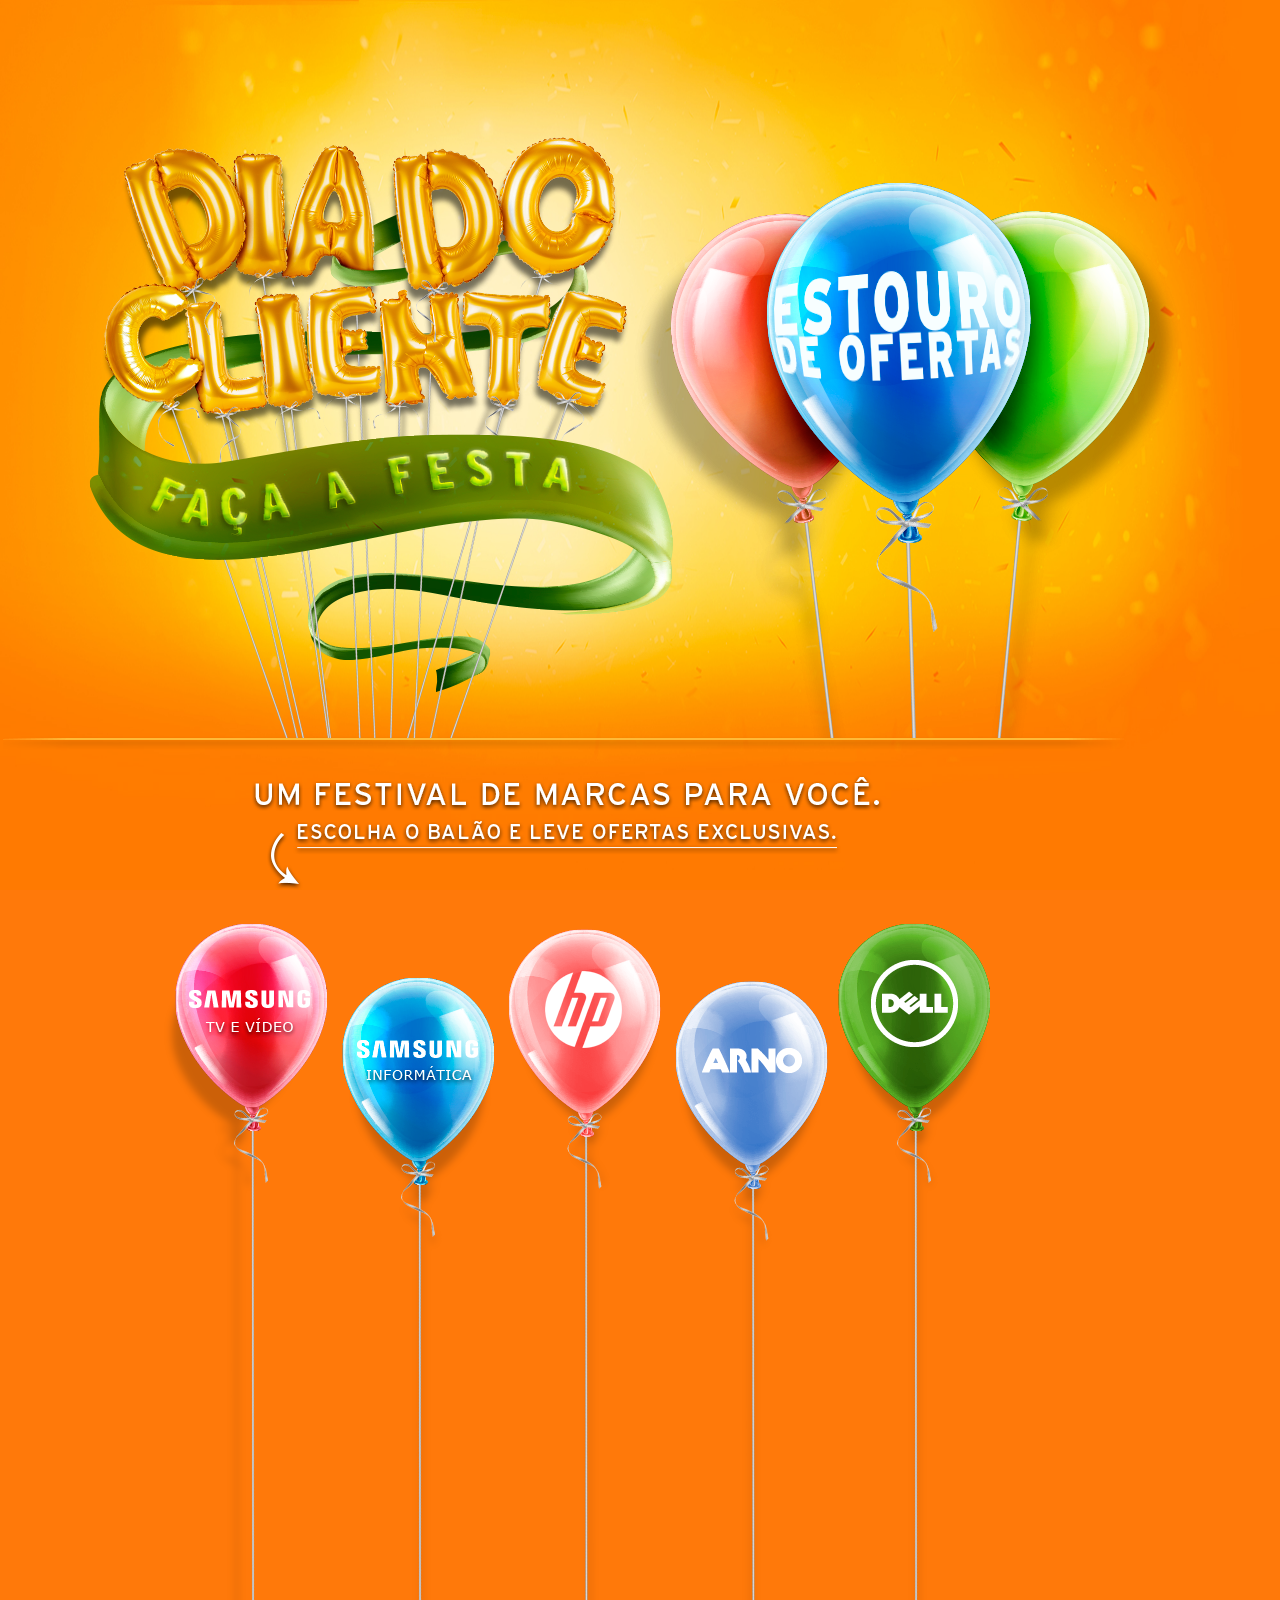
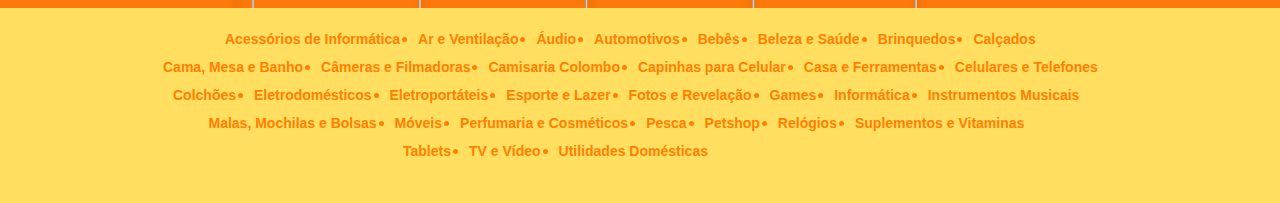
<file: diadocliente/index.html>
<!DOCTYPE html>
<html>
<head>
	<meta charset="UTF-8">
	<title>Insinuante</title>
	<link rel="stylesheet" type="text/css" href="css/style.css">
    <!-- HTML5 shim and Respond.js for IE8 support of HTML5 elements and media
        queries -->
        <!-- WARNING: Respond.js doesn't work if you view the page via file://
        -->
        <!--[if lt IE 9]>
            <script src="https://oss.maxcdn.com/html5shiv/3.7.2/html5shiv.min.js">
            </script>
            <script src="https://oss.maxcdn.com/respond/1.4.2/respond.min.js">
            </script>
        <![endif]-->
</head>
<body>
<article>
 <header id="header" class="bgHeader">
  <div class="containerlogo">
   
   <a href="index.html"> 
   <img src="img/logo2.png" width="1194" height="900">
   </a>
    </div>
  </header>
</article>
<div class="bgprodutos">
    <section class="produtos">
    <!-- Coluna com 6 box  - box-6-linha1.psd-->
        <ul class="colunaProd">
            <li><a href="internaSamsungTv.html" title="Samsung Tv Video"><img src="img/prod01.png"></a></li>
            <li><a href="internaSamsungInformatica.html" title="Samsung Informatica"><img src="img/prod02.png"></a></li>
            <li><a href="internaHP.html" title="HP"><img src="img/prod03.png"></a></li>
            <li><a href="internaArno.html" title="Arno"><img src="img/prod04.png" ></a></li>
            <li><a href="internaDell.html" title="Dell"><img src="img/prod05.png"></a></li>
        </ul>
    </section> 
    <!-- Coluna com 6 box -->   


<footer>
    <div class="bgfooter">
        <ul class="menufooter">
        <li><a href="" title="Acessórios de Informática">Acessórios de Informática</a></li>
        <li><a href="" title="Ar e Ventilação">Ar e Ventilação</a></li>
        <li><a href="" title="Áudio">Áudio</a></li>
        <li><a href="" title="Automotivos">Automotivos</a></li>
        <li><a href="" title="Bebês">Bebês</a></li>
        <li><a href="" title="Beleza e Saúde">Beleza e Saúde</a></li>
        <li><a href="" title="Brinquedos">Brinquedos</a></li>
        <li><a href="" title="Calçados">Calçados</a></li>
       
    </ul>   
    <ul class="menufooter segunda">
      
          <li><a href="" title="Cama, Mesa e Banho">Cama, Mesa e Banho</a></li>
          <li><a href="" title="Câmeras e Filmadoras">Câmeras e Filmadoras</a></li>
          <li><a href="" title="Camisaria Colombo">Camisaria Colombo</a></li>
          <li><a href="" title="Capinhas para Celular">Capinhas para Celular</a></li>
          <li><a href="" title="Casa e Ferramentas">Casa e Ferramentas</a></li>
          <li><a href="" title="Celulares e Telefones">Celulares e Telefones</a></li>
            
        </ul>  
        <ul class="menufooter terca">
            
             <li><a href="" title="Colchões">Colchões</a></li>
             <li><a href="" title="Eletrodomésticos">Eletrodomésticos</a></li>
             <li><a href="" title="Eletroportáteis">Eletroportáteis</a></li>
             <li><a href="" title="Esporte e Lazer">Esporte e Lazer</a></li>
             <li><a href="" title="Fotos e Revelação">Fotos e Revelação</a></li>
             <li><a href="" title="Games">Games</a></li>
             <li><a href="" title="Informática">Informática</a></li>
             <li><a href="" title="Instrumentos Musicais">Instrumentos Musicais</a></li>
             
        </ul>     
        <ul class="menufooter querta">
            
             <li><a href="" title="Malas, Mochilas e Bolsas">Malas, Mochilas e Bolsas</a></li> 
             <li><a href="" title="Móveis">Móveis</a></li>
             <li><a href="" title="Perfumaria e Cosméticos">Perfumaria e Cosméticos</a></li>
             <li><a href="" title="Pesca">Pesca</a></li>
             <li><a href="" title="Petshop">Petshop</a></li>
             <li><a href="" title="Relógios">Relógios</a></li>
             <li><a href="" title="Suplementos e Vitaminas">Suplementos e Vitaminas</a></li>
            
        </ul> 
         <ul class="menufooter quinta">
             <li><a href="" title="Tablets">Tablets</a></li>
             <li><a href="" title="TV e Vídeo">TV e Vídeo</a></li>
             <li><a href="" title="Utilidades Domésticas">Utilidades Domésticas</a></li>
        </ul>
    </div>
</footer>

    
</body>
</html>
</file>
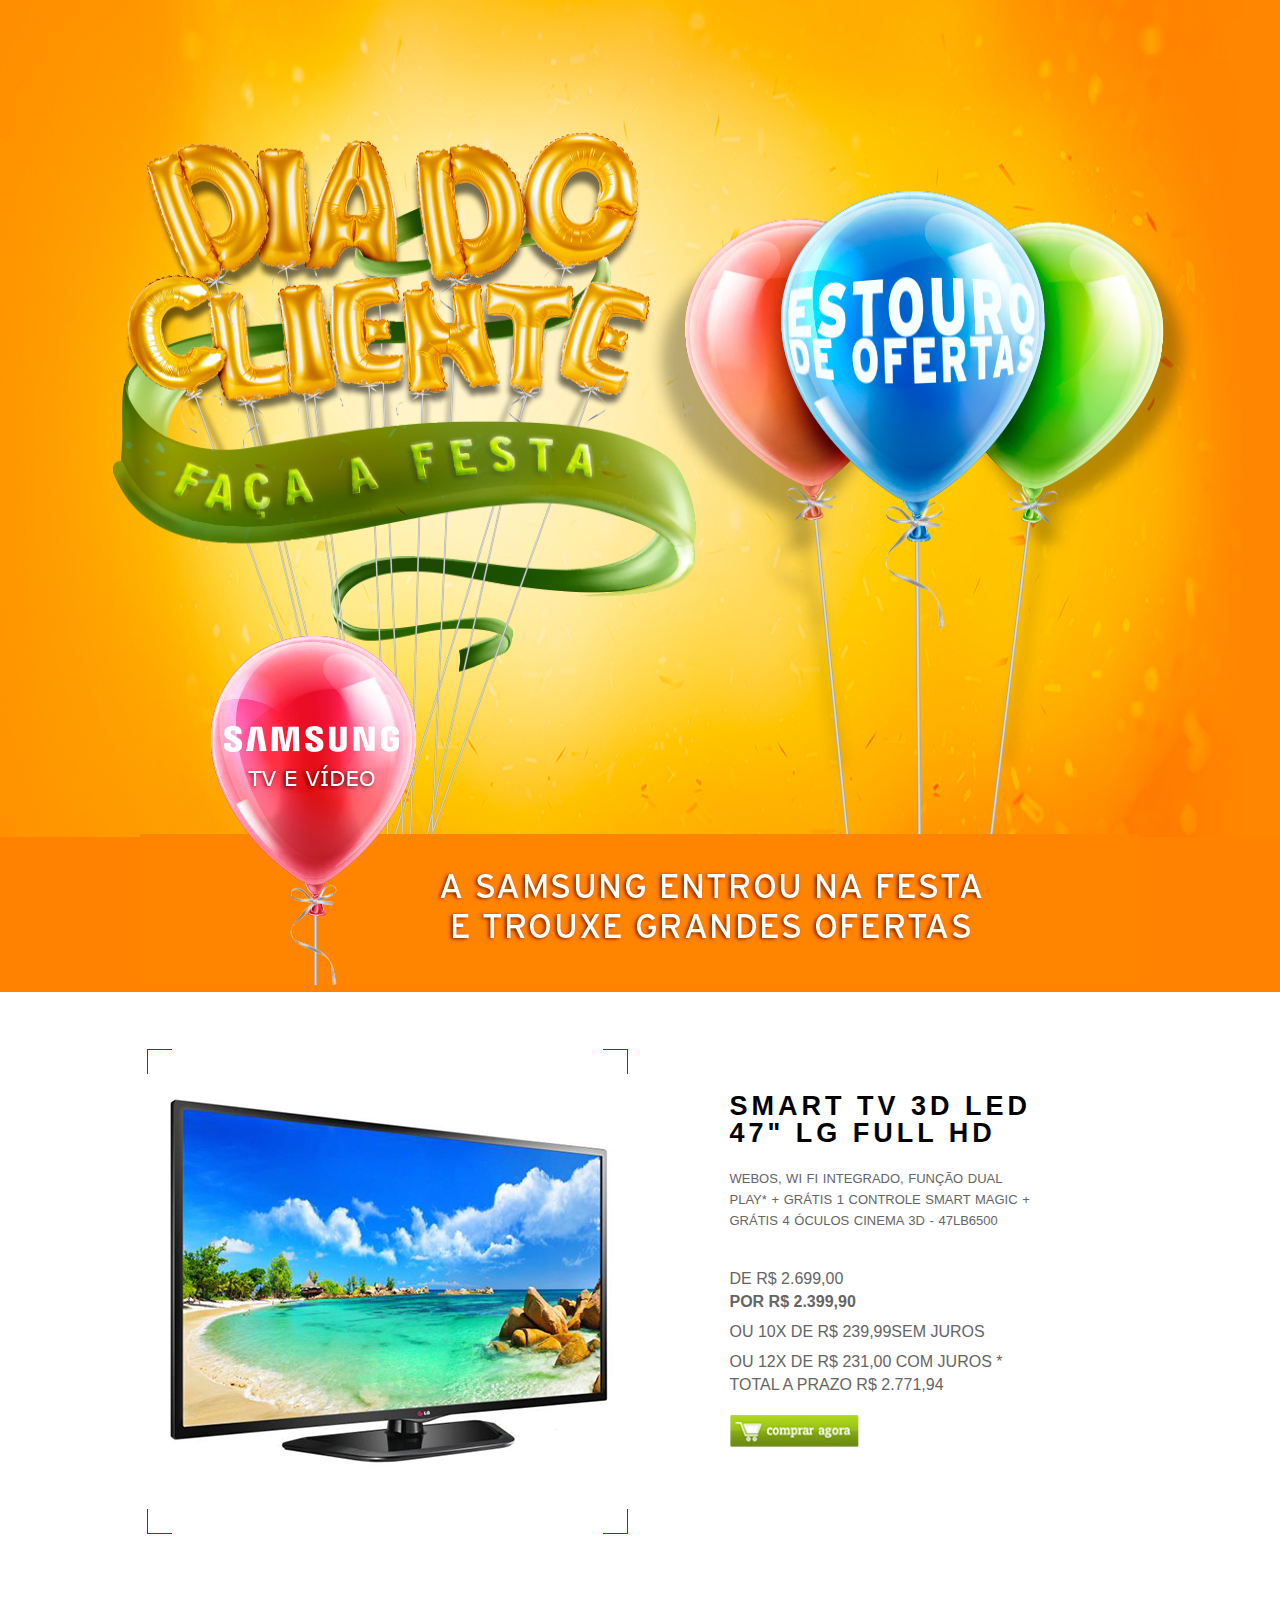
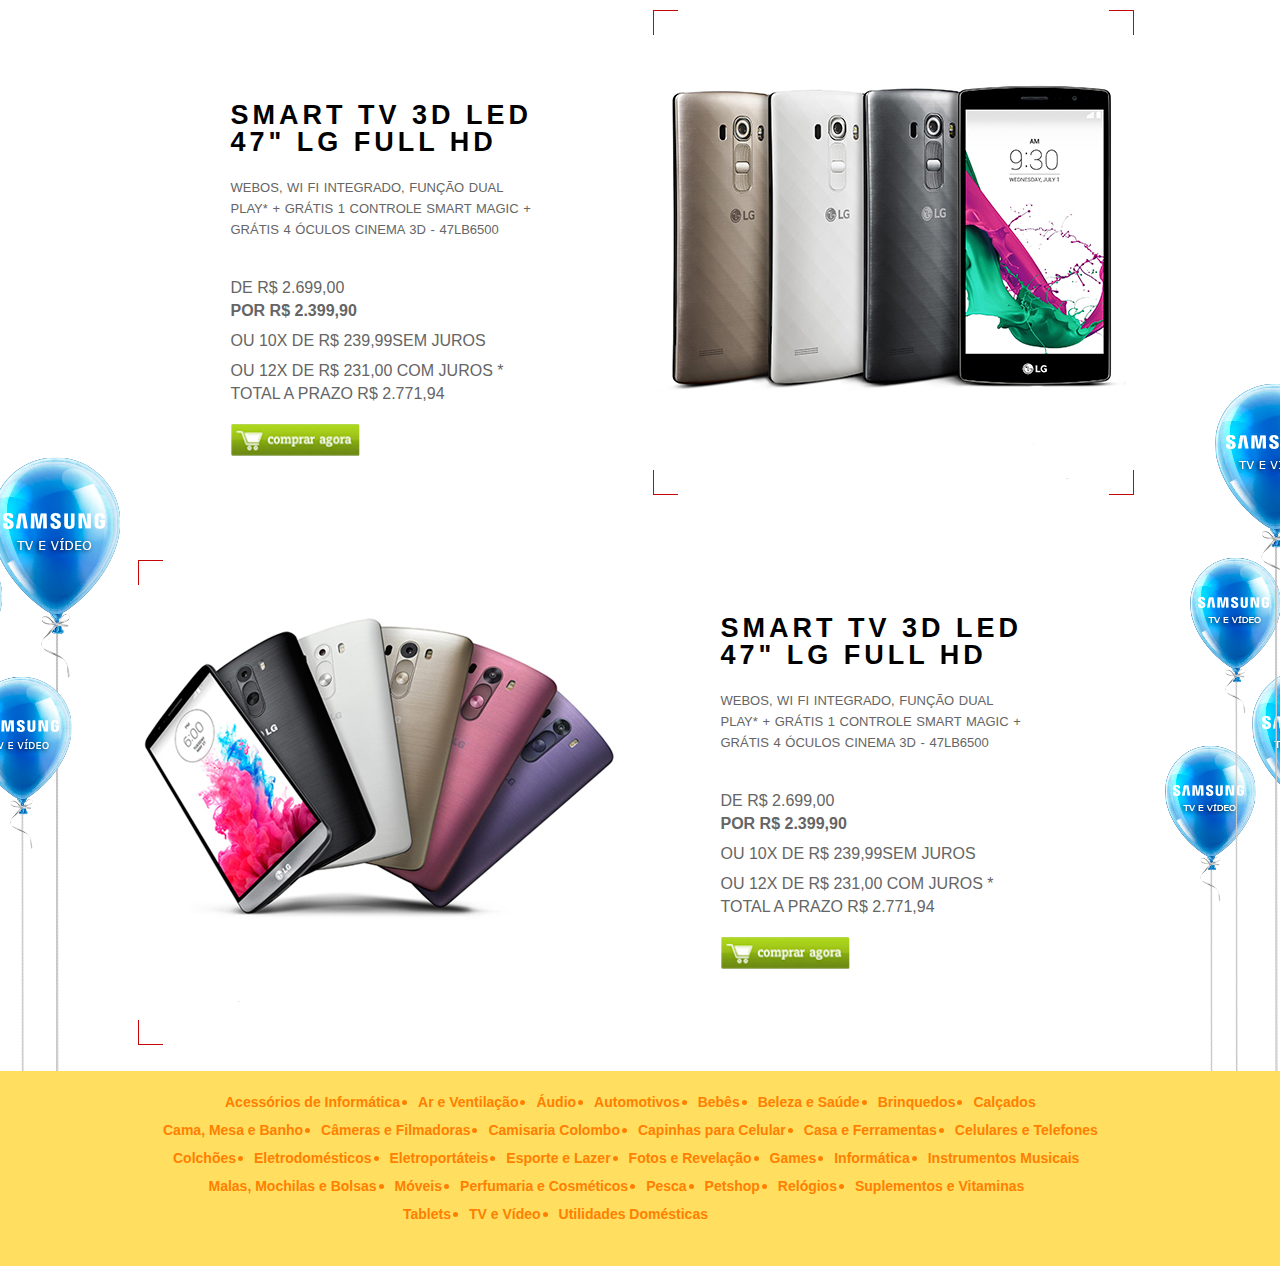
<file: diadocliente/interna.html>
<!DOCTYPE html>
<html>
<head>
	<meta charset="UTF-8">
	<title>Insinuante</title>
	<link rel="stylesheet" type="text/css" href="css/style.css">
    <!-- HTML5 shim and Respond.js for IE8 support of HTML5 elements and media
        queries -->
        <!-- WARNING: Respond.js doesn't work if you view the page via file://
        -->
        <!--[if lt IE 9]>
            <script src="https://oss.maxcdn.com/html5shiv/3.7.2/html5shiv.min.js">
            </script>
            <script src="https://oss.maxcdn.com/respond/1.4.2/respond.min.js">
            </script>
        <![endif]-->
</head>
<body>
<div class="bgheader">
<article>
  <header id="header" class="bgHeaderInterna">
  <div class="container">
    <img src="img/logoInterna.png" width="1131" height="834">
    </div>
    <div class="contLogomarca">
    <div class="container logomarca">
        <div class="logomarcaInterna">
            <img src="img/logo_samsung_tv.png" width="999" height="358"> <!--  Local da marca e texto -  logoMarcaInterna.psd  -->
        </div>   
    </div>
        
    </div>
  </header>
</article>
</div>
<!-- Produtos -->
 <section class="produto espaco">
 <div class="conProdLeft">
    <img src="img/imgPrd01.jpg">
 </div>
 <div class="conProdRight">
    <div class="tituloProd">Smart TV 3D LED  <span class="quebralonha"></span> 47" LG Full HD</div>
    <div class="descricaoPrd">WebOS, Wi Fi Integrado, Função Dual Play* + Grátis 1 Controle Smart Magic + Grátis 4 Óculos Cinema 3D - 47LB6500</div>
    <div class="valorDE">de R$ 2.699,00</div>
    <div class="valorPor">por R$ 2.399,90</div>
    <div class="parcelamentoProd">
        ou 10x de R$ 239,99sem juros<span class="quebralonha"></span>
        ou 12x de R$ 231,00 com juros *
    </div>
    <div class="totalProd">total a prazo R$ 2.771,94</div>
    <div class="btnComprar">
        <a href="#">
            <img src="img/btnComprar.jpg" width="129" height="32" title="Comprar Agora">
        </a>
    </div>
 </div> 
 </section> 
 <div class="bg_footer">  
 <section class="produto">
 <div class="noconProdLeft">
    <img src="img/imgPrd02.jpg">
 </div>
 <div class="NoconProdRight">
    <div class="tituloProd">Smart TV 3D LED  <span class="quebralonha"></span> 47" LG Full HD</div>
    <div class="descricaoPrd">WebOS, Wi Fi Integrado, Função Dual Play* + Grátis 1 Controle Smart Magic + Grátis 4 Óculos Cinema 3D - 47LB6500</div>
    <div class="valorDE">de R$ 2.699,00</div>
    <div class="valorPor">por R$ 2.399,90</div>
    <div class="parcelamentoProd">
        ou 10x de R$ 239,99sem juros<span class="quebralonha"></span>
        ou 12x de R$ 231,00 com juros *
    </div>
    <div class="totalProd">total a prazo R$ 2.771,94</div>
    <div class="btnComprar">
        <a href="#">
            <img src="img/btnComprar.jpg" width="129" height="32" title="Comprar Agora">
        </a>
    </div>
 </div> 
 </section> 
 
  <section class="produto">
 <div class="conProdLeft">
    <img src="img/imgPrd03.jpg">
 </div>
 <div class="conProdRight">
    <div class="tituloProd">Smart TV 3D LED  <span class="quebralonha"></span> 47" LG Full HD</div>
    <div class="descricaoPrd">WebOS, Wi Fi Integrado, Função Dual Play* + Grátis 1 Controle Smart Magic + Grátis 4 Óculos Cinema 3D - 47LB6500</div>
    <div class="valorDE">de R$ 2.699,00</div>
    <div class="valorPor">por R$ 2.399,90</div>
    <div class="parcelamentoProd">
        ou 10x de R$ 239,99sem juros<span class="quebralonha"></span>
        ou 12x de R$ 231,00 com juros *
    </div>
    <div class="totalProd">total a prazo R$ 2.771,94</div>
    <div class="btnComprar">
        <a href="#">
            <img src="img/btnComprar.jpg" width="129" height="32" title="Comprar Agora">
        </a>
    </div>
 </div> 
 </section>
</div>


<footer>
    <div class="bgfooter">
        <ul class="menufooter">
        <li><a href="" title="Acessórios de Informática">Acessórios de Informática</a></li>
        <li><a href="" title="Ar e Ventilação">Ar e Ventilação</a></li>
        <li><a href="" title="Áudio">Áudio</a></li>
        <li><a href="" title="Automotivos">Automotivos</a></li>
        <li><a href="" title="Bebês">Bebês</a></li>
        <li><a href="" title="Beleza e Saúde">Beleza e Saúde</a></li>
        <li><a href="" title="Brinquedos">Brinquedos</a></li>
        <li><a href="" title="Calçados">Calçados</a></li>
       
    </ul>   
    <ul class="menufooter segunda">
      
          <li><a href="" title="Cama, Mesa e Banho">Cama, Mesa e Banho</a></li>
          <li><a href="" title="Câmeras e Filmadoras">Câmeras e Filmadoras</a></li>
          <li><a href="" title="Camisaria Colombo">Camisaria Colombo</a></li>
          <li><a href="" title="Capinhas para Celular">Capinhas para Celular</a></li>
          <li><a href="" title="Casa e Ferramentas">Casa e Ferramentas</a></li>
          <li><a href="" title="Celulares e Telefones">Celulares e Telefones</a></li>
            
        </ul>  
        <ul class="menufooter terca">
            
             <li><a href="" title="Colchões">Colchões</a></li>
             <li><a href="" title="Eletrodomésticos">Eletrodomésticos</a></li>
             <li><a href="" title="Eletroportáteis">Eletroportáteis</a></li>
             <li><a href="" title="Esporte e Lazer">Esporte e Lazer</a></li>
             <li><a href="" title="Fotos e Revelação">Fotos e Revelação</a></li>
             <li><a href="" title="Games">Games</a></li>
             <li><a href="" title="Informática">Informática</a></li>
             <li><a href="" title="Instrumentos Musicais">Instrumentos Musicais</a></li>
             
        </ul>     
        <ul class="menufooter querta">
            
             <li><a href="" title="Malas, Mochilas e Bolsas">Malas, Mochilas e Bolsas</a></li> 
             <li><a href="" title="Móveis">Móveis</a></li>
             <li><a href="" title="Perfumaria e Cosméticos">Perfumaria e Cosméticos</a></li>
             <li><a href="" title="Pesca">Pesca</a></li>
             <li><a href="" title="Petshop">Petshop</a></li>
             <li><a href="" title="Relógios">Relógios</a></li>
             <li><a href="" title="Suplementos e Vitaminas">Suplementos e Vitaminas</a></li>
            
        </ul> 
         <ul class="menufooter quinta">
             <li><a href="" title="Tablets">Tablets</a></li>
             <li><a href="" title="TV e Vídeo">TV e Vídeo</a></li>
             <li><a href="" title="Utilidades Domésticas">Utilidades Domésticas</a></li>
        </ul>
    </div>
</footer>


</body>
</html>
</file>
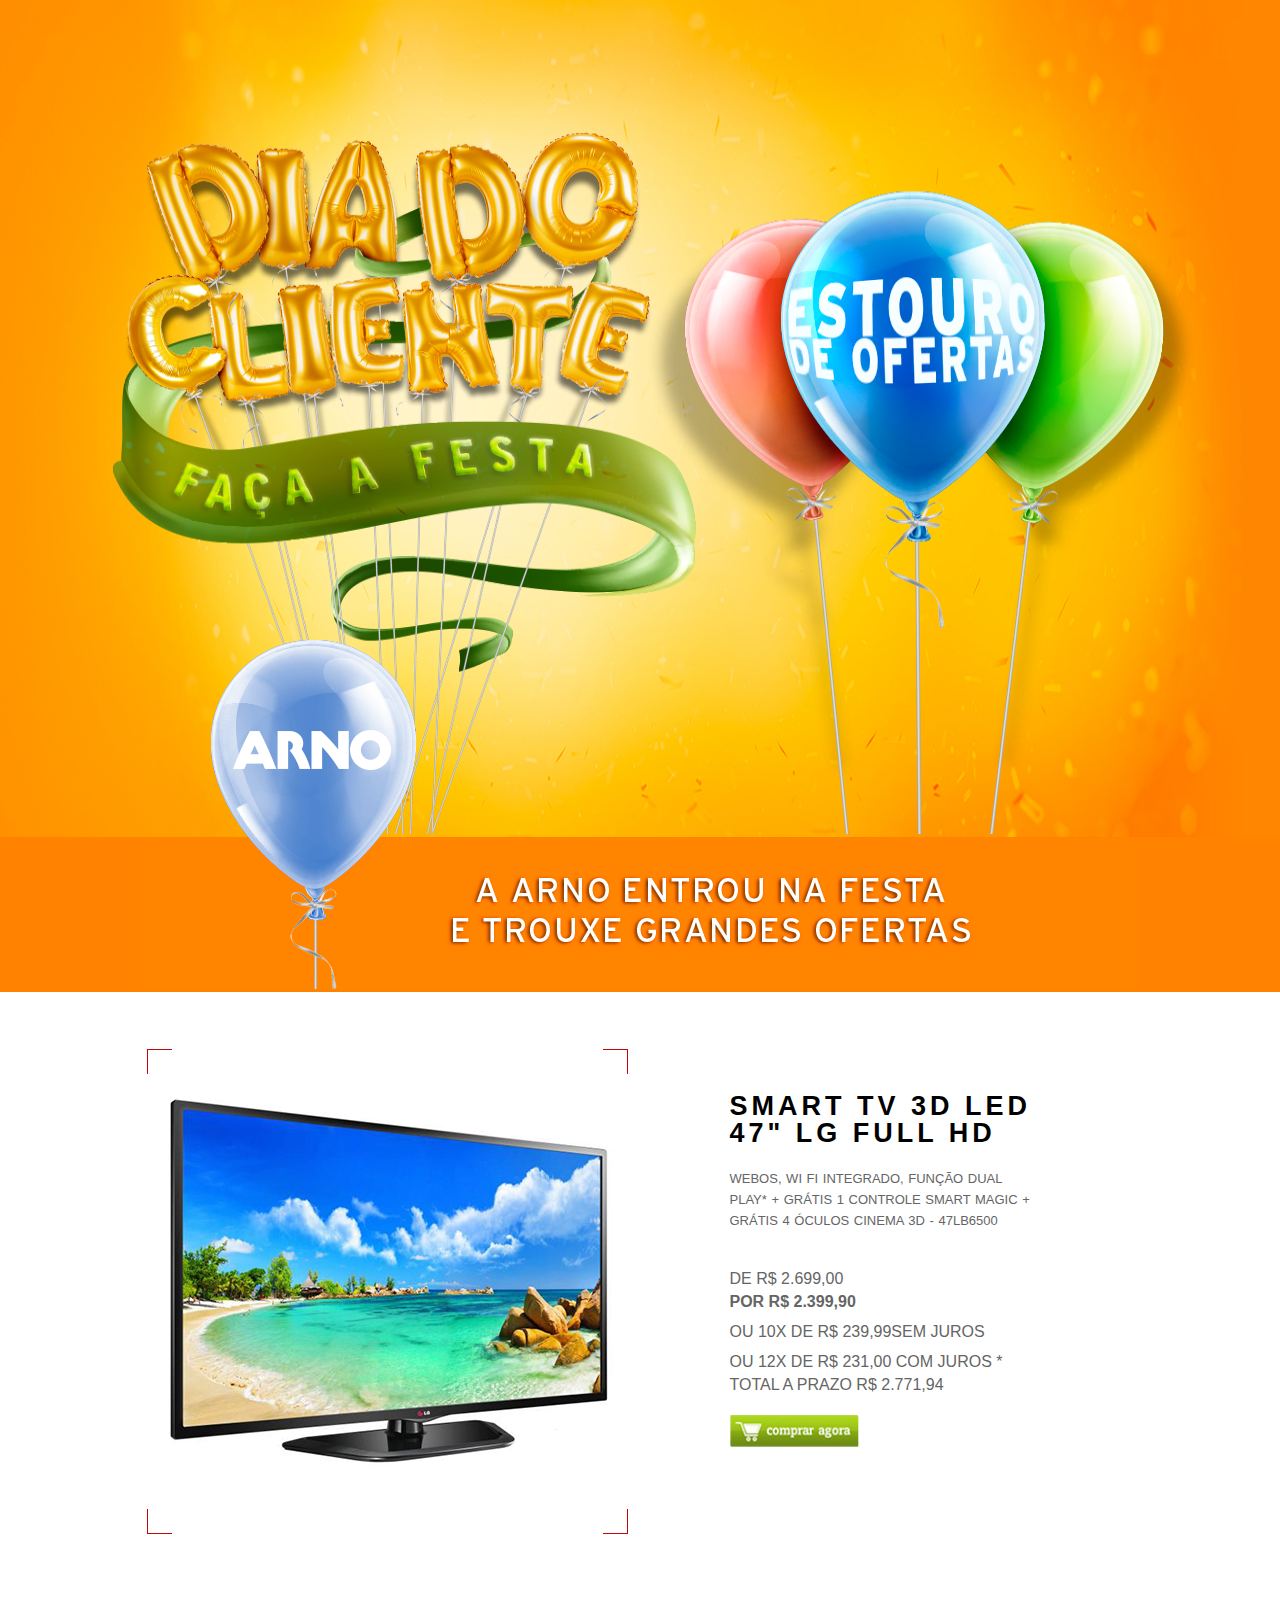
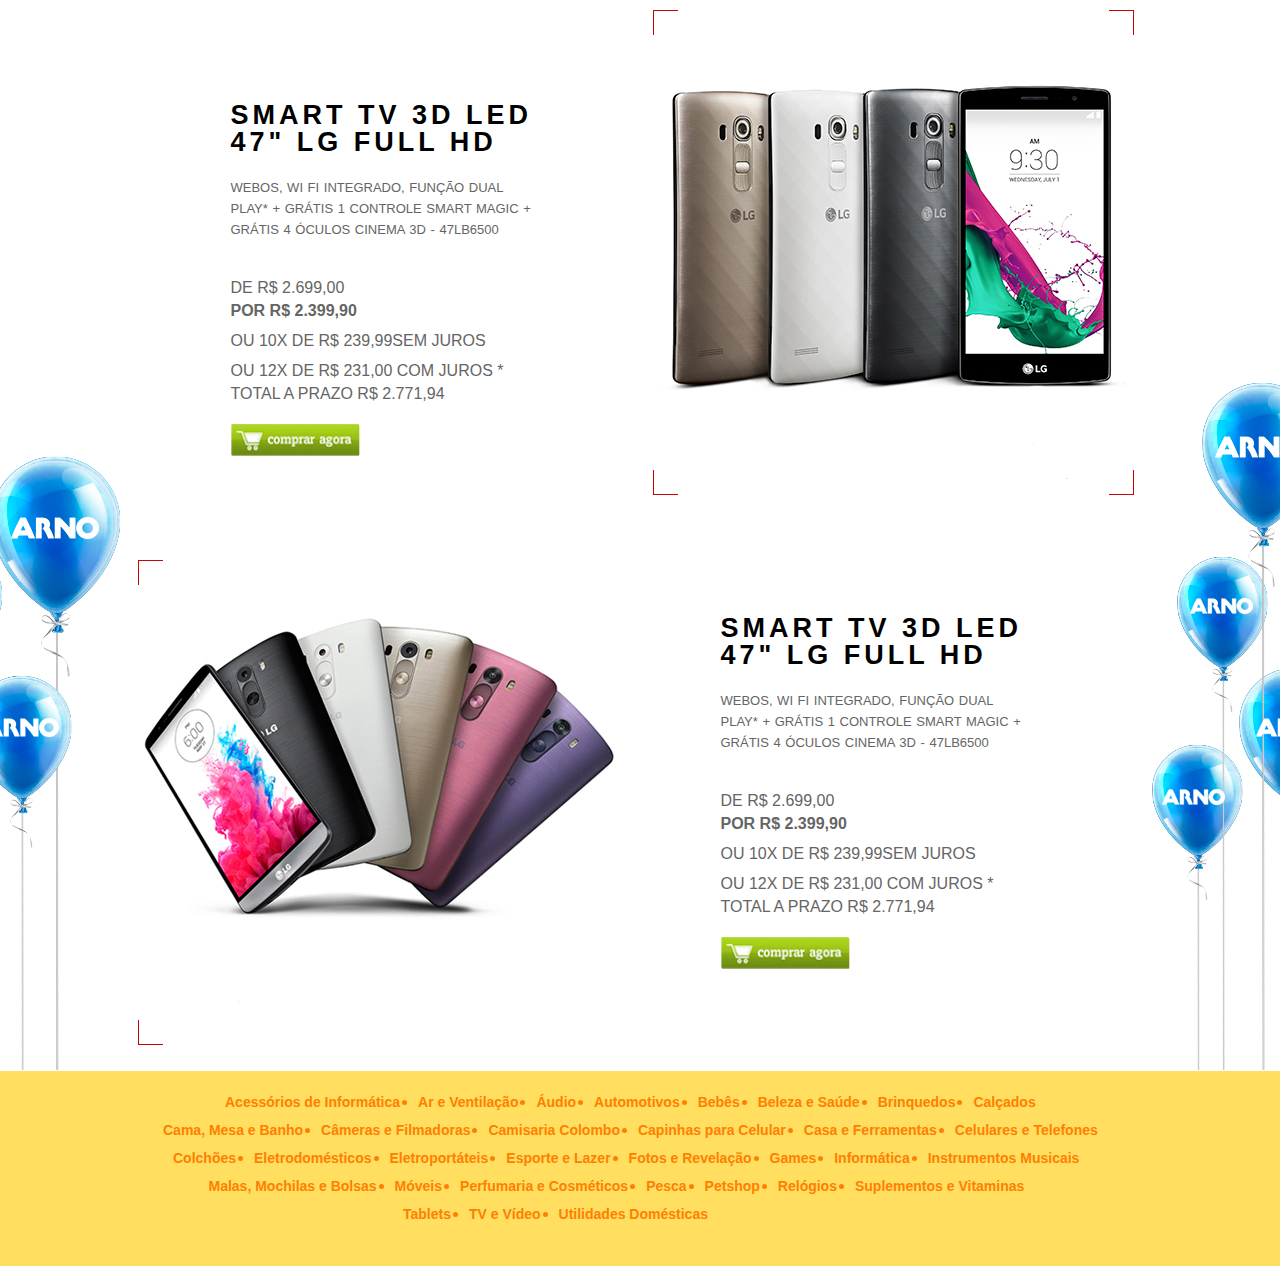
<file: diadocliente/internaArno.html>
<!DOCTYPE html>
<html>
<head>
	<meta charset="UTF-8">
	<title>Insinuante - Arno</title>
	<link rel="stylesheet" type="text/css" href="css/style.css">
    <!-- HTML5 shim and Respond.js for IE8 support of HTML5 elements and media
        queries -->
        <!-- WARNING: Respond.js doesn't work if you view the page via file://
        -->
        <!--[if lt IE 9]>
            <script src="https://oss.maxcdn.com/html5shiv/3.7.2/html5shiv.min.js">
            </script>
            <script src="https://oss.maxcdn.com/respond/1.4.2/respond.min.js">
            </script>
        <![endif]-->
</head>
<body>
<div class="bgheader">
<article>
  <header id="header" class="bgHeaderInterna">
  <div class="container">
  <a href="index.html">
    <img src="img/logoInterna.png" width="1131" height="834">
    </a>
    </div>
    <div class="contLogomarca">
    <div class="container logomarca">
        <div class="logomarcaInterna">
            <img src="img/logo_arno.png" width="999" height="362">
             <!--  Local da marca e texto -  logoMarcaInterna.psd  -->
        </div>   
    </div>
        
    </div>
  </header>
</article>
</div>
<!-- Produtos -->
 <section class="produto espaco">
 <div class="conProdLeft">
    <img src="img/imgPrd01.jpg">
 </div>
 <div class="conProdRight">
    <div class="tituloProd">Smart TV 3D LED  <span class="quebralonha"></span> 47" LG Full HD</div>
    <div class="descricaoPrd">WebOS, Wi Fi Integrado, Função Dual Play* + Grátis 1 Controle Smart Magic + Grátis 4 Óculos Cinema 3D - 47LB6500</div>
    <div class="valorDE">de R$ 2.699,00</div>
    <div class="valorPor">por R$ 2.399,90</div>
    <div class="parcelamentoProd">
        ou 10x de R$ 239,99sem juros<span class="quebralonha"></span>
        ou 12x de R$ 231,00 com juros *
    </div>
    <div class="totalProd">total a prazo R$ 2.771,94</div>
    <div class="btnComprar">
        <a href="#">
            <img src="img/btnComprar.jpg" width="129" height="32" title="Comprar Agora">
        </a>
    </div>
 </div> 
 </section> 
 <div class="bg_footer_arno">  
 <section class="produto">
 <div class="noconProdLeft">
    <img src="img/imgPrd02.jpg">
 </div>
 <div class="NoconProdRight">
    <div class="tituloProd">Smart TV 3D LED  <span class="quebralonha"></span> 47" LG Full HD</div>
    <div class="descricaoPrd">WebOS, Wi Fi Integrado, Função Dual Play* + Grátis 1 Controle Smart Magic + Grátis 4 Óculos Cinema 3D - 47LB6500</div>
    <div class="valorDE">de R$ 2.699,00</div>
    <div class="valorPor">por R$ 2.399,90</div>
    <div class="parcelamentoProd">
        ou 10x de R$ 239,99sem juros<span class="quebralonha"></span>
        ou 12x de R$ 231,00 com juros *
    </div>
    <div class="totalProd">total a prazo R$ 2.771,94</div>
    <div class="btnComprar">
        <a href="#">
            <img src="img/btnComprar.jpg" width="129" height="32" title="Comprar Agora">
        </a>
    </div>
 </div> 
 </section> 
 
  <section class="produto">
 <div class="conProdLeft">
    <img src="img/imgPrd03.jpg">
 </div>
 <div class="conProdRight">
    <div class="tituloProd">Smart TV 3D LED  <span class="quebralonha"></span> 47" LG Full HD</div>
    <div class="descricaoPrd">WebOS, Wi Fi Integrado, Função Dual Play* + Grátis 1 Controle Smart Magic + Grátis 4 Óculos Cinema 3D - 47LB6500</div>
    <div class="valorDE">de R$ 2.699,00</div>
    <div class="valorPor">por R$ 2.399,90</div>
    <div class="parcelamentoProd">
        ou 10x de R$ 239,99sem juros<span class="quebralonha"></span>
        ou 12x de R$ 231,00 com juros *
    </div>
    <div class="totalProd">total a prazo R$ 2.771,94</div>
    <div class="btnComprar">
        <a href="#">
            <img src="img/btnComprar.jpg" width="129" height="32" title="Comprar Agora">
        </a>
    </div>
 </div> 
 </section>
</div>


<footer>
    <div class="bgfooter">
        <ul class="menufooter">
        <li><a href="" title="Acessórios de Informática">Acessórios de Informática</a></li>
        <li><a href="" title="Ar e Ventilação">Ar e Ventilação</a></li>
        <li><a href="" title="Áudio">Áudio</a></li>
        <li><a href="" title="Automotivos">Automotivos</a></li>
        <li><a href="" title="Bebês">Bebês</a></li>
        <li><a href="" title="Beleza e Saúde">Beleza e Saúde</a></li>
        <li><a href="" title="Brinquedos">Brinquedos</a></li>
        <li><a href="" title="Calçados">Calçados</a></li>
       
    </ul>   
    <ul class="menufooter segunda">
      
          <li><a href="" title="Cama, Mesa e Banho">Cama, Mesa e Banho</a></li>
          <li><a href="" title="Câmeras e Filmadoras">Câmeras e Filmadoras</a></li>
          <li><a href="" title="Camisaria Colombo">Camisaria Colombo</a></li>
          <li><a href="" title="Capinhas para Celular">Capinhas para Celular</a></li>
          <li><a href="" title="Casa e Ferramentas">Casa e Ferramentas</a></li>
          <li><a href="" title="Celulares e Telefones">Celulares e Telefones</a></li>
            
        </ul>  
        <ul class="menufooter terca">
            
             <li><a href="" title="Colchões">Colchões</a></li>
             <li><a href="" title="Eletrodomésticos">Eletrodomésticos</a></li>
             <li><a href="" title="Eletroportáteis">Eletroportáteis</a></li>
             <li><a href="" title="Esporte e Lazer">Esporte e Lazer</a></li>
             <li><a href="" title="Fotos e Revelação">Fotos e Revelação</a></li>
             <li><a href="" title="Games">Games</a></li>
             <li><a href="" title="Informática">Informática</a></li>
             <li><a href="" title="Instrumentos Musicais">Instrumentos Musicais</a></li>
             
        </ul>     
        <ul class="menufooter querta">
            
             <li><a href="" title="Malas, Mochilas e Bolsas">Malas, Mochilas e Bolsas</a></li> 
             <li><a href="" title="Móveis">Móveis</a></li>
             <li><a href="" title="Perfumaria e Cosméticos">Perfumaria e Cosméticos</a></li>
             <li><a href="" title="Pesca">Pesca</a></li>
             <li><a href="" title="Petshop">Petshop</a></li>
             <li><a href="" title="Relógios">Relógios</a></li>
             <li><a href="" title="Suplementos e Vitaminas">Suplementos e Vitaminas</a></li>
            
        </ul> 
         <ul class="menufooter quinta">
             <li><a href="" title="Tablets">Tablets</a></li>
             <li><a href="" title="TV e Vídeo">TV e Vídeo</a></li>
             <li><a href="" title="Utilidades Domésticas">Utilidades Domésticas</a></li>
        </ul>
    </div>
</footer>


</body>
</html>
</file>
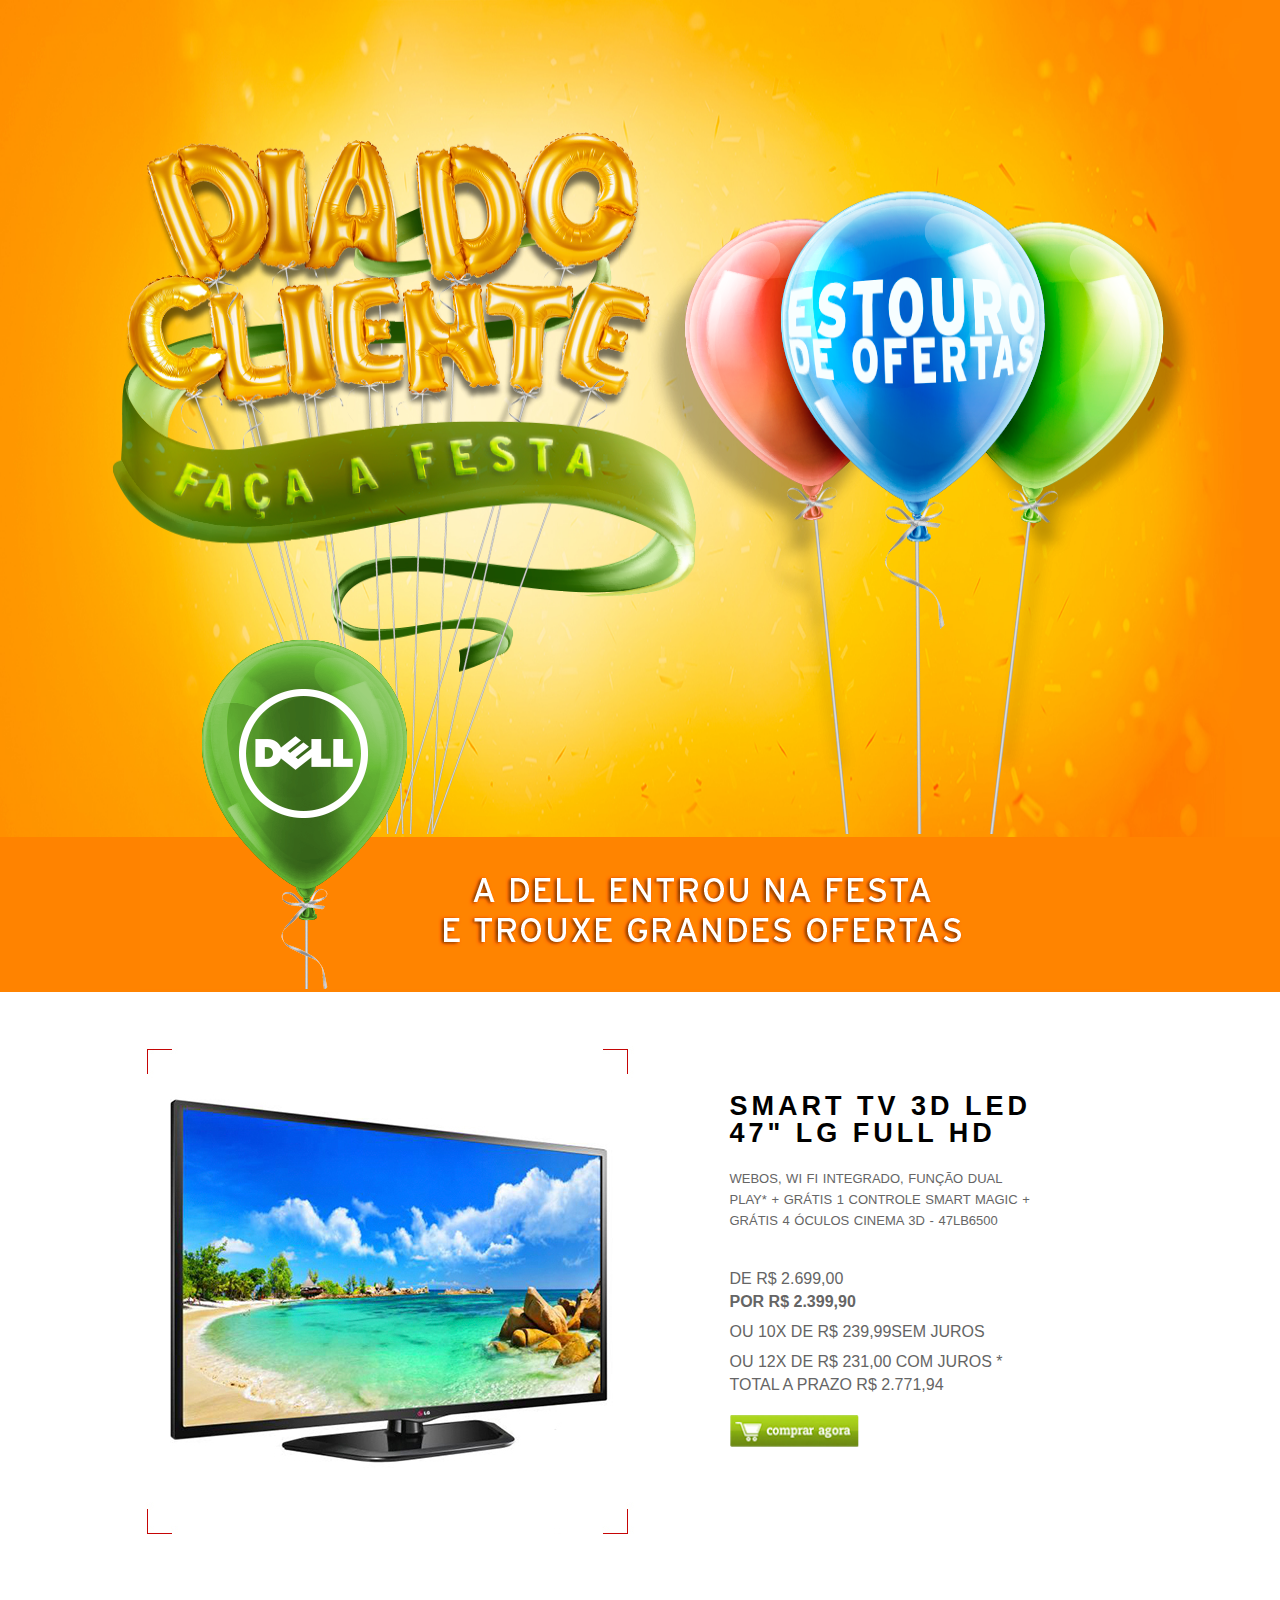
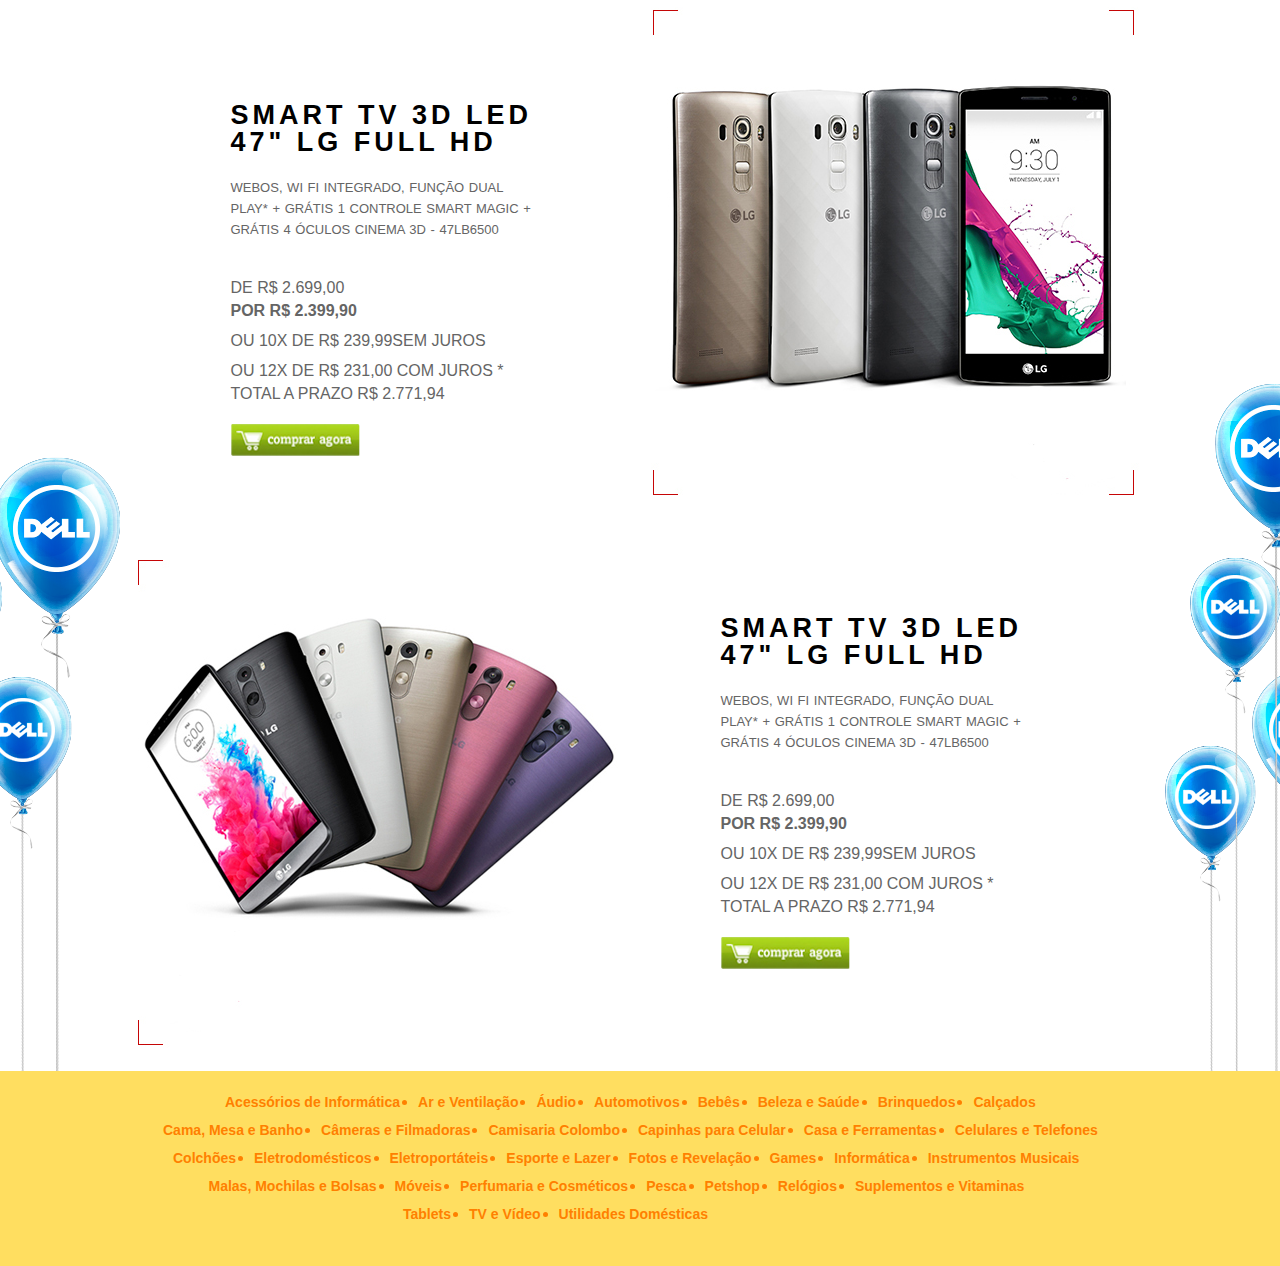
<file: diadocliente/internaDell.html>
<!DOCTYPE html>
<html>
<head>
	<meta charset="UTF-8">
	<title>Insinuante - Dell</title>
	<link rel="stylesheet" type="text/css" href="css/style.css">
    <!-- HTML5 shim and Respond.js for IE8 support of HTML5 elements and media
        queries -->
        <!-- WARNING: Respond.js doesn't work if you view the page via file://
        -->
        <!--[if lt IE 9]>
            <script src="https://oss.maxcdn.com/html5shiv/3.7.2/html5shiv.min.js">
            </script>
            <script src="https://oss.maxcdn.com/respond/1.4.2/respond.min.js">
            </script>
        <![endif]-->
</head>
<body>
<div class="bgheader">
<article>
  <header id="header" class="bgHeaderInterna">
  <div class="container">
     <a href="index.html">
    <img src="img/logoInterna.png" width="1131" height="834">
    </a>
    </div>
    <div class="contLogomarca">
    <div class="container logomarca">
        <div class="logomarcaInterna">
            <img src="img/logo_dell.png" width="990" height="362">
             <!--  Local da marca e texto -  logoMarcaInterna.psd  -->
        </div>   
    </div>
        
    </div>
  </header>
</article>
</div>
<!-- Produtos -->
 <section class="produto espaco">
 <div class="conProdLeft">
    <img src="img/imgPrd01.jpg">
 </div>
 <div class="conProdRight">
    <div class="tituloProd">Smart TV 3D LED  <span class="quebralonha"></span> 47" LG Full HD</div>
    <div class="descricaoPrd">WebOS, Wi Fi Integrado, Função Dual Play* + Grátis 1 Controle Smart Magic + Grátis 4 Óculos Cinema 3D - 47LB6500</div>
    <div class="valorDE">de R$ 2.699,00</div>
    <div class="valorPor">por R$ 2.399,90</div>
    <div class="parcelamentoProd">
        ou 10x de R$ 239,99sem juros<span class="quebralonha"></span>
        ou 12x de R$ 231,00 com juros *
    </div>
    <div class="totalProd">total a prazo R$ 2.771,94</div>
    <div class="btnComprar">
        <a href="#">
            <img src="img/btnComprar.jpg" width="129" height="32" title="Comprar Agora">
        </a>
    </div>
 </div> 
 </section> 
 <div class="bg_footer_dell">  
 <section class="produto">
 <div class="noconProdLeft">
    <img src="img/imgPrd02.jpg">
 </div>
 <div class="NoconProdRight">
    <div class="tituloProd">Smart TV 3D LED  <span class="quebralonha"></span> 47" LG Full HD</div>
    <div class="descricaoPrd">WebOS, Wi Fi Integrado, Função Dual Play* + Grátis 1 Controle Smart Magic + Grátis 4 Óculos Cinema 3D - 47LB6500</div>
    <div class="valorDE">de R$ 2.699,00</div>
    <div class="valorPor">por R$ 2.399,90</div>
    <div class="parcelamentoProd">
        ou 10x de R$ 239,99sem juros<span class="quebralonha"></span>
        ou 12x de R$ 231,00 com juros *
    </div>
    <div class="totalProd">total a prazo R$ 2.771,94</div>
    <div class="btnComprar">
        <a href="#">
            <img src="img/btnComprar.jpg" width="129" height="32" title="Comprar Agora">
        </a>
    </div>
 </div> 
 </section> 
 
  <section class="produto">
 <div class="conProdLeft">
    <img src="img/imgPrd03.jpg">
 </div>
 <div class="conProdRight">
    <div class="tituloProd">Smart TV 3D LED  <span class="quebralonha"></span> 47" LG Full HD</div>
    <div class="descricaoPrd">WebOS, Wi Fi Integrado, Função Dual Play* + Grátis 1 Controle Smart Magic + Grátis 4 Óculos Cinema 3D - 47LB6500</div>
    <div class="valorDE">de R$ 2.699,00</div>
    <div class="valorPor">por R$ 2.399,90</div>
    <div class="parcelamentoProd">
        ou 10x de R$ 239,99sem juros<span class="quebralonha"></span>
        ou 12x de R$ 231,00 com juros *
    </div>
    <div class="totalProd">total a prazo R$ 2.771,94</div>
    <div class="btnComprar">
        <a href="#">
            <img src="img/btnComprar.jpg" width="129" height="32" title="Comprar Agora">
        </a>
    </div>
 </div> 
 </section>
</div>

<footer>
    <div class="bgfooter">
        <ul class="menufooter">
        <li><a href="" title="Acessórios de Informática">Acessórios de Informática</a></li>
        <li><a href="" title="Ar e Ventilação">Ar e Ventilação</a></li>
        <li><a href="" title="Áudio">Áudio</a></li>
        <li><a href="" title="Automotivos">Automotivos</a></li>
        <li><a href="" title="Bebês">Bebês</a></li>
        <li><a href="" title="Beleza e Saúde">Beleza e Saúde</a></li>
        <li><a href="" title="Brinquedos">Brinquedos</a></li>
        <li><a href="" title="Calçados">Calçados</a></li>
       
    </ul>   
    <ul class="menufooter segunda">
      
          <li><a href="" title="Cama, Mesa e Banho">Cama, Mesa e Banho</a></li>
          <li><a href="" title="Câmeras e Filmadoras">Câmeras e Filmadoras</a></li>
          <li><a href="" title="Camisaria Colombo">Camisaria Colombo</a></li>
          <li><a href="" title="Capinhas para Celular">Capinhas para Celular</a></li>
          <li><a href="" title="Casa e Ferramentas">Casa e Ferramentas</a></li>
          <li><a href="" title="Celulares e Telefones">Celulares e Telefones</a></li>
            
        </ul>  
        <ul class="menufooter terca">
            
             <li><a href="" title="Colchões">Colchões</a></li>
             <li><a href="" title="Eletrodomésticos">Eletrodomésticos</a></li>
             <li><a href="" title="Eletroportáteis">Eletroportáteis</a></li>
             <li><a href="" title="Esporte e Lazer">Esporte e Lazer</a></li>
             <li><a href="" title="Fotos e Revelação">Fotos e Revelação</a></li>
             <li><a href="" title="Games">Games</a></li>
             <li><a href="" title="Informática">Informática</a></li>
             <li><a href="" title="Instrumentos Musicais">Instrumentos Musicais</a></li>
             
        </ul>     
        <ul class="menufooter querta">
            
             <li><a href="" title="Malas, Mochilas e Bolsas">Malas, Mochilas e Bolsas</a></li> 
             <li><a href="" title="Móveis">Móveis</a></li>
             <li><a href="" title="Perfumaria e Cosméticos">Perfumaria e Cosméticos</a></li>
             <li><a href="" title="Pesca">Pesca</a></li>
             <li><a href="" title="Petshop">Petshop</a></li>
             <li><a href="" title="Relógios">Relógios</a></li>
             <li><a href="" title="Suplementos e Vitaminas">Suplementos e Vitaminas</a></li>
            
        </ul> 
         <ul class="menufooter quinta">
             <li><a href="" title="Tablets">Tablets</a></li>
             <li><a href="" title="TV e Vídeo">TV e Vídeo</a></li>
             <li><a href="" title="Utilidades Domésticas">Utilidades Domésticas</a></li>
        </ul>
    </div>
</footer>

</body>
</html>
</file>
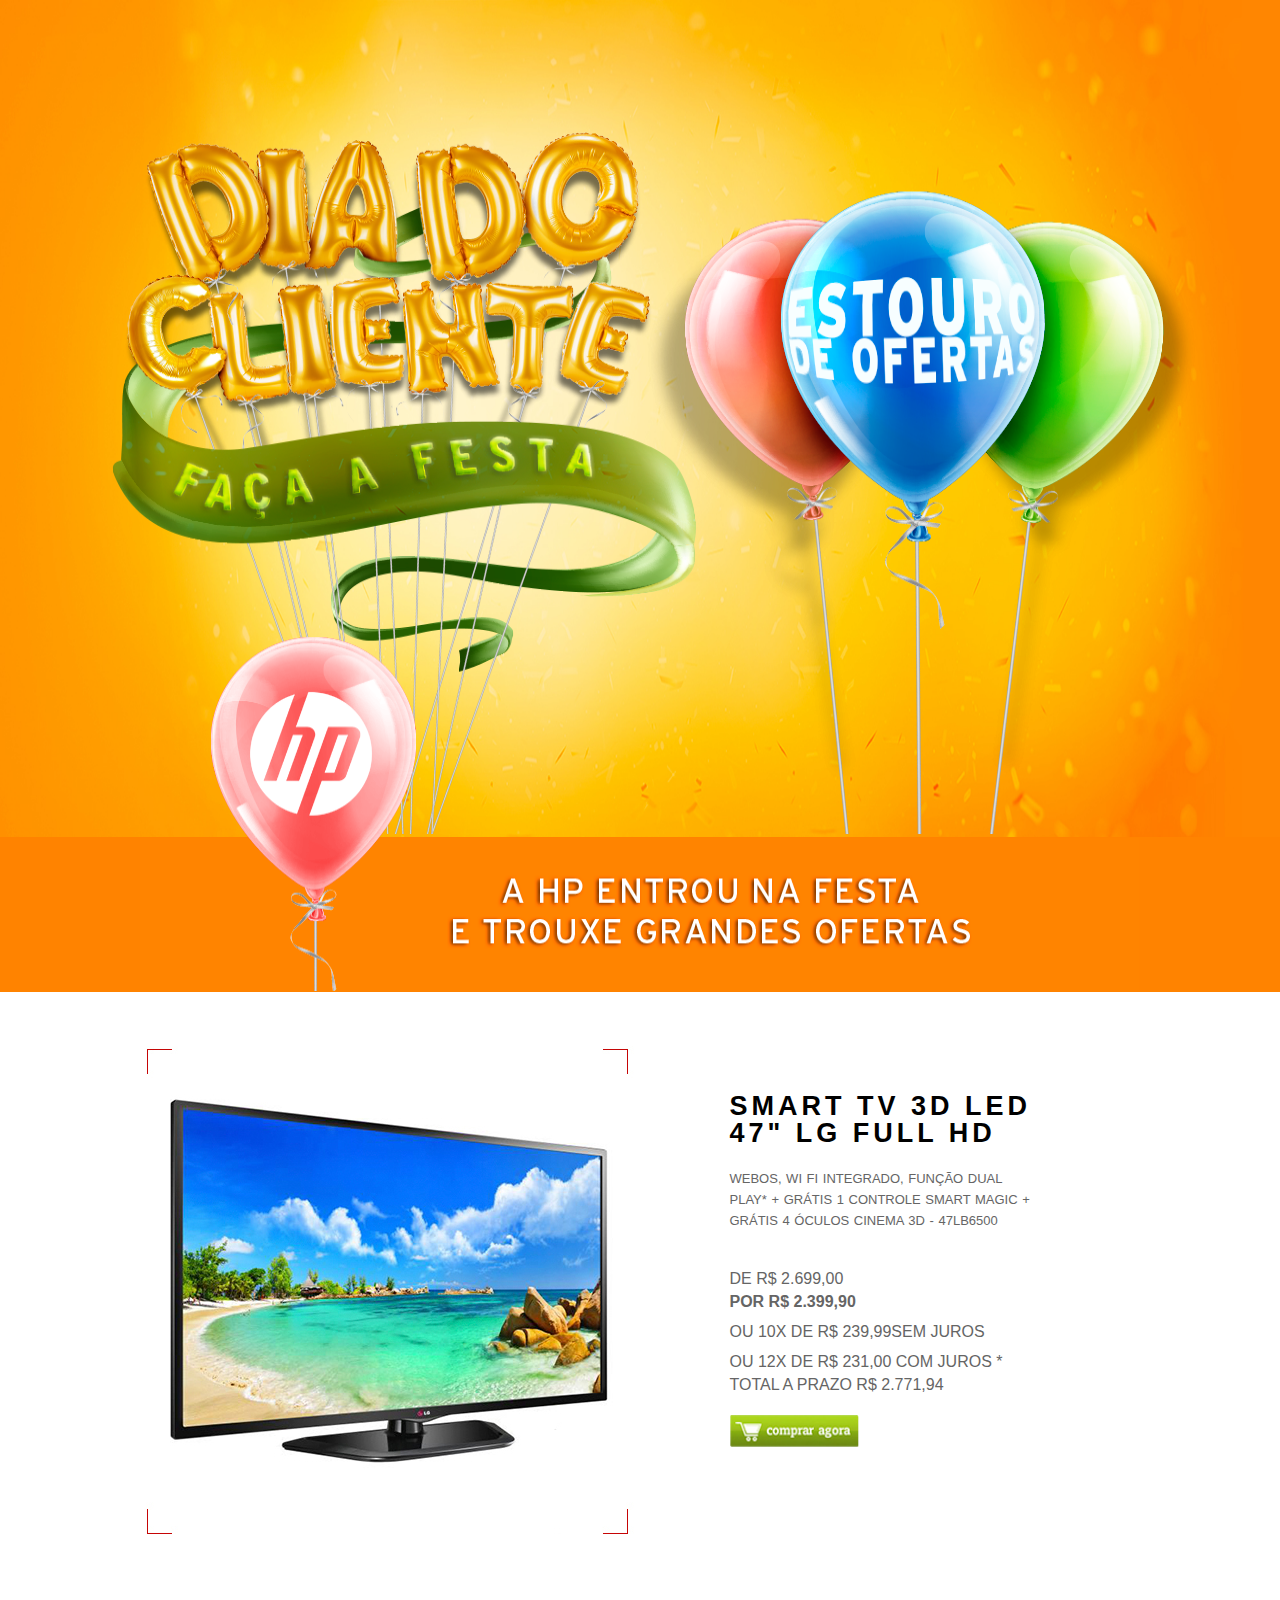
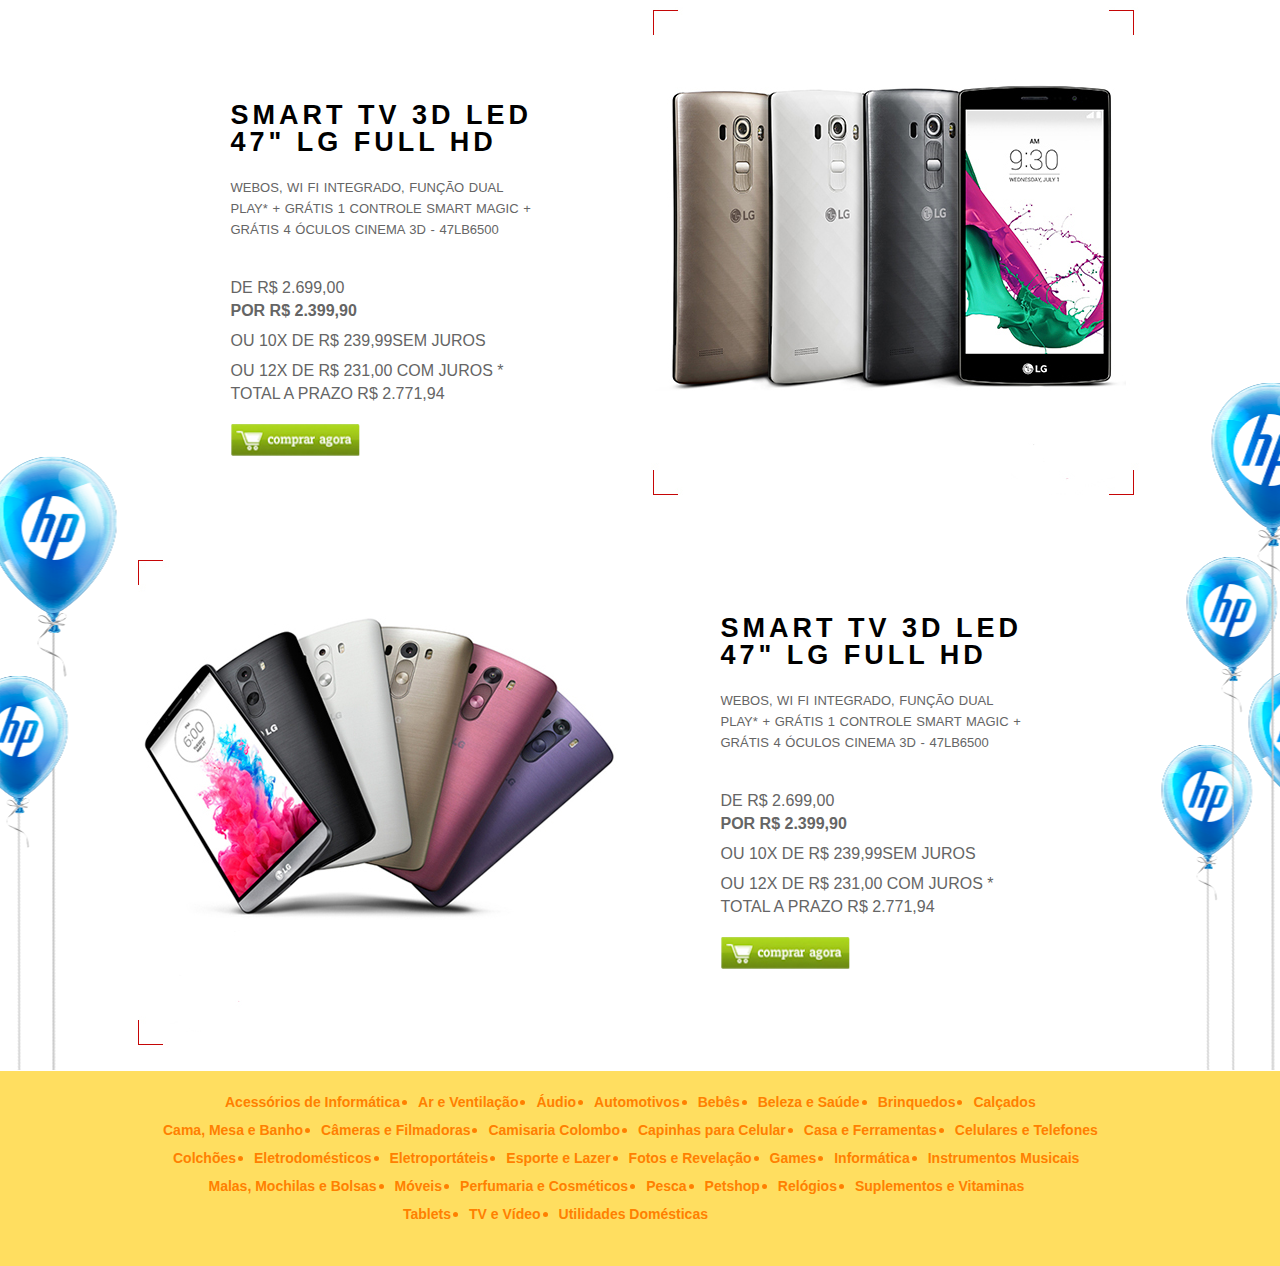
<file: diadocliente/internaHP.html>
<!DOCTYPE html>
<html>
<head>
	<meta charset="UTF-8">
	<title>Insinuante - HP</title>
	<link rel="stylesheet" type="text/css" href="css/style.css">
    <!-- HTML5 shim and Respond.js for IE8 support of HTML5 elements and media
        queries -->
        <!-- WARNING: Respond.js doesn't work if you view the page via file://
        -->
        <!--[if lt IE 9]>
            <script src="https://oss.maxcdn.com/html5shiv/3.7.2/html5shiv.min.js">
            </script>
            <script src="https://oss.maxcdn.com/respond/1.4.2/respond.min.js">
            </script>
        <![endif]-->
</head>
<body>
<div class="bgheader">
<article>
  <header id="header" class="bgHeaderInterna">
  <div class="container">
     <a href="index.html">
    <img src="img/logoInterna.png" width="1131" height="834">
    </a>
    </div>
    <div class="contLogomarca">
    <div class="container logomarca">
        <div class="logomarcaInterna">
            <img src="img/logo_Hp.png" width="999" height="364">
             <!--  Local da marca e texto -  logoMarcaInterna.psd  -->
        </div>   
    </div>
        
    </div>
  </header>
</article>
</div>
<!-- Produtos -->
 <section class="produto espaco">
 <div class="conProdLeft">
    <img src="img/imgPrd01.jpg">
 </div>
 <div class="conProdRight">
    <div class="tituloProd">Smart TV 3D LED  <span class="quebralonha"></span> 47" LG Full HD</div>
    <div class="descricaoPrd">WebOS, Wi Fi Integrado, Função Dual Play* + Grátis 1 Controle Smart Magic + Grátis 4 Óculos Cinema 3D - 47LB6500</div>
    <div class="valorDE">de R$ 2.699,00</div>
    <div class="valorPor">por R$ 2.399,90</div>
    <div class="parcelamentoProd">
        ou 10x de R$ 239,99sem juros<span class="quebralonha"></span>
        ou 12x de R$ 231,00 com juros *
    </div>
    <div class="totalProd">total a prazo R$ 2.771,94</div>
    <div class="btnComprar">
        <a href="#">
            <img src="img/btnComprar.jpg" width="129" height="32" title="Comprar Agora">
        </a>
    </div>
 </div> 
 </section> 
 <div class="bg_footer_hp">  
 <section class="produto">
 <div class="noconProdLeft">
    <img src="img/imgPrd02.jpg">
 </div>
 <div class="NoconProdRight">
    <div class="tituloProd">Smart TV 3D LED  <span class="quebralonha"></span> 47" LG Full HD</div>
    <div class="descricaoPrd">WebOS, Wi Fi Integrado, Função Dual Play* + Grátis 1 Controle Smart Magic + Grátis 4 Óculos Cinema 3D - 47LB6500</div>
    <div class="valorDE">de R$ 2.699,00</div>
    <div class="valorPor">por R$ 2.399,90</div>
    <div class="parcelamentoProd">
        ou 10x de R$ 239,99sem juros<span class="quebralonha"></span>
        ou 12x de R$ 231,00 com juros *
    </div>
    <div class="totalProd">total a prazo R$ 2.771,94</div>
    <div class="btnComprar">
        <a href="#">
            <img src="img/btnComprar.jpg" width="129" height="32" title="Comprar Agora">
        </a>
    </div>
 </div> 
 </section> 
 
  <section class="produto">
 <div class="conProdLeft">
    <img src="img/imgPrd03.jpg">
 </div>
 <div class="conProdRight">
    <div class="tituloProd">Smart TV 3D LED  <span class="quebralonha"></span> 47" LG Full HD</div>
    <div class="descricaoPrd">WebOS, Wi Fi Integrado, Função Dual Play* + Grátis 1 Controle Smart Magic + Grátis 4 Óculos Cinema 3D - 47LB6500</div>
    <div class="valorDE">de R$ 2.699,00</div>
    <div class="valorPor">por R$ 2.399,90</div>
    <div class="parcelamentoProd">
        ou 10x de R$ 239,99sem juros<span class="quebralonha"></span>
        ou 12x de R$ 231,00 com juros *
    </div>
    <div class="totalProd">total a prazo R$ 2.771,94</div>
    <div class="btnComprar">
        <a href="#">
            <img src="img/btnComprar.jpg" width="129" height="32" title="Comprar Agora">
        </a>
    </div>
 </div> 
 </section>
</div>

<footer>
    <div class="bgfooter">
        <ul class="menufooter">
        <li><a href="" title="Acessórios de Informática">Acessórios de Informática</a></li>
        <li><a href="" title="Ar e Ventilação">Ar e Ventilação</a></li>
        <li><a href="" title="Áudio">Áudio</a></li>
        <li><a href="" title="Automotivos">Automotivos</a></li>
        <li><a href="" title="Bebês">Bebês</a></li>
        <li><a href="" title="Beleza e Saúde">Beleza e Saúde</a></li>
        <li><a href="" title="Brinquedos">Brinquedos</a></li>
        <li><a href="" title="Calçados">Calçados</a></li>
       
    </ul>   
    <ul class="menufooter segunda">
      
          <li><a href="" title="Cama, Mesa e Banho">Cama, Mesa e Banho</a></li>
          <li><a href="" title="Câmeras e Filmadoras">Câmeras e Filmadoras</a></li>
          <li><a href="" title="Camisaria Colombo">Camisaria Colombo</a></li>
          <li><a href="" title="Capinhas para Celular">Capinhas para Celular</a></li>
          <li><a href="" title="Casa e Ferramentas">Casa e Ferramentas</a></li>
          <li><a href="" title="Celulares e Telefones">Celulares e Telefones</a></li>
            
        </ul>  
        <ul class="menufooter terca">
            
             <li><a href="" title="Colchões">Colchões</a></li>
             <li><a href="" title="Eletrodomésticos">Eletrodomésticos</a></li>
             <li><a href="" title="Eletroportáteis">Eletroportáteis</a></li>
             <li><a href="" title="Esporte e Lazer">Esporte e Lazer</a></li>
             <li><a href="" title="Fotos e Revelação">Fotos e Revelação</a></li>
             <li><a href="" title="Games">Games</a></li>
             <li><a href="" title="Informática">Informática</a></li>
             <li><a href="" title="Instrumentos Musicais">Instrumentos Musicais</a></li>
             
        </ul>     
        <ul class="menufooter querta">
            
             <li><a href="" title="Malas, Mochilas e Bolsas">Malas, Mochilas e Bolsas</a></li> 
             <li><a href="" title="Móveis">Móveis</a></li>
             <li><a href="" title="Perfumaria e Cosméticos">Perfumaria e Cosméticos</a></li>
             <li><a href="" title="Pesca">Pesca</a></li>
             <li><a href="" title="Petshop">Petshop</a></li>
             <li><a href="" title="Relógios">Relógios</a></li>
             <li><a href="" title="Suplementos e Vitaminas">Suplementos e Vitaminas</a></li>
            
        </ul> 
         <ul class="menufooter quinta">
             <li><a href="" title="Tablets">Tablets</a></li>
             <li><a href="" title="TV e Vídeo">TV e Vídeo</a></li>
             <li><a href="" title="Utilidades Domésticas">Utilidades Domésticas</a></li>
        </ul>
    </div>
</footer>


</body>
</html>
</file>
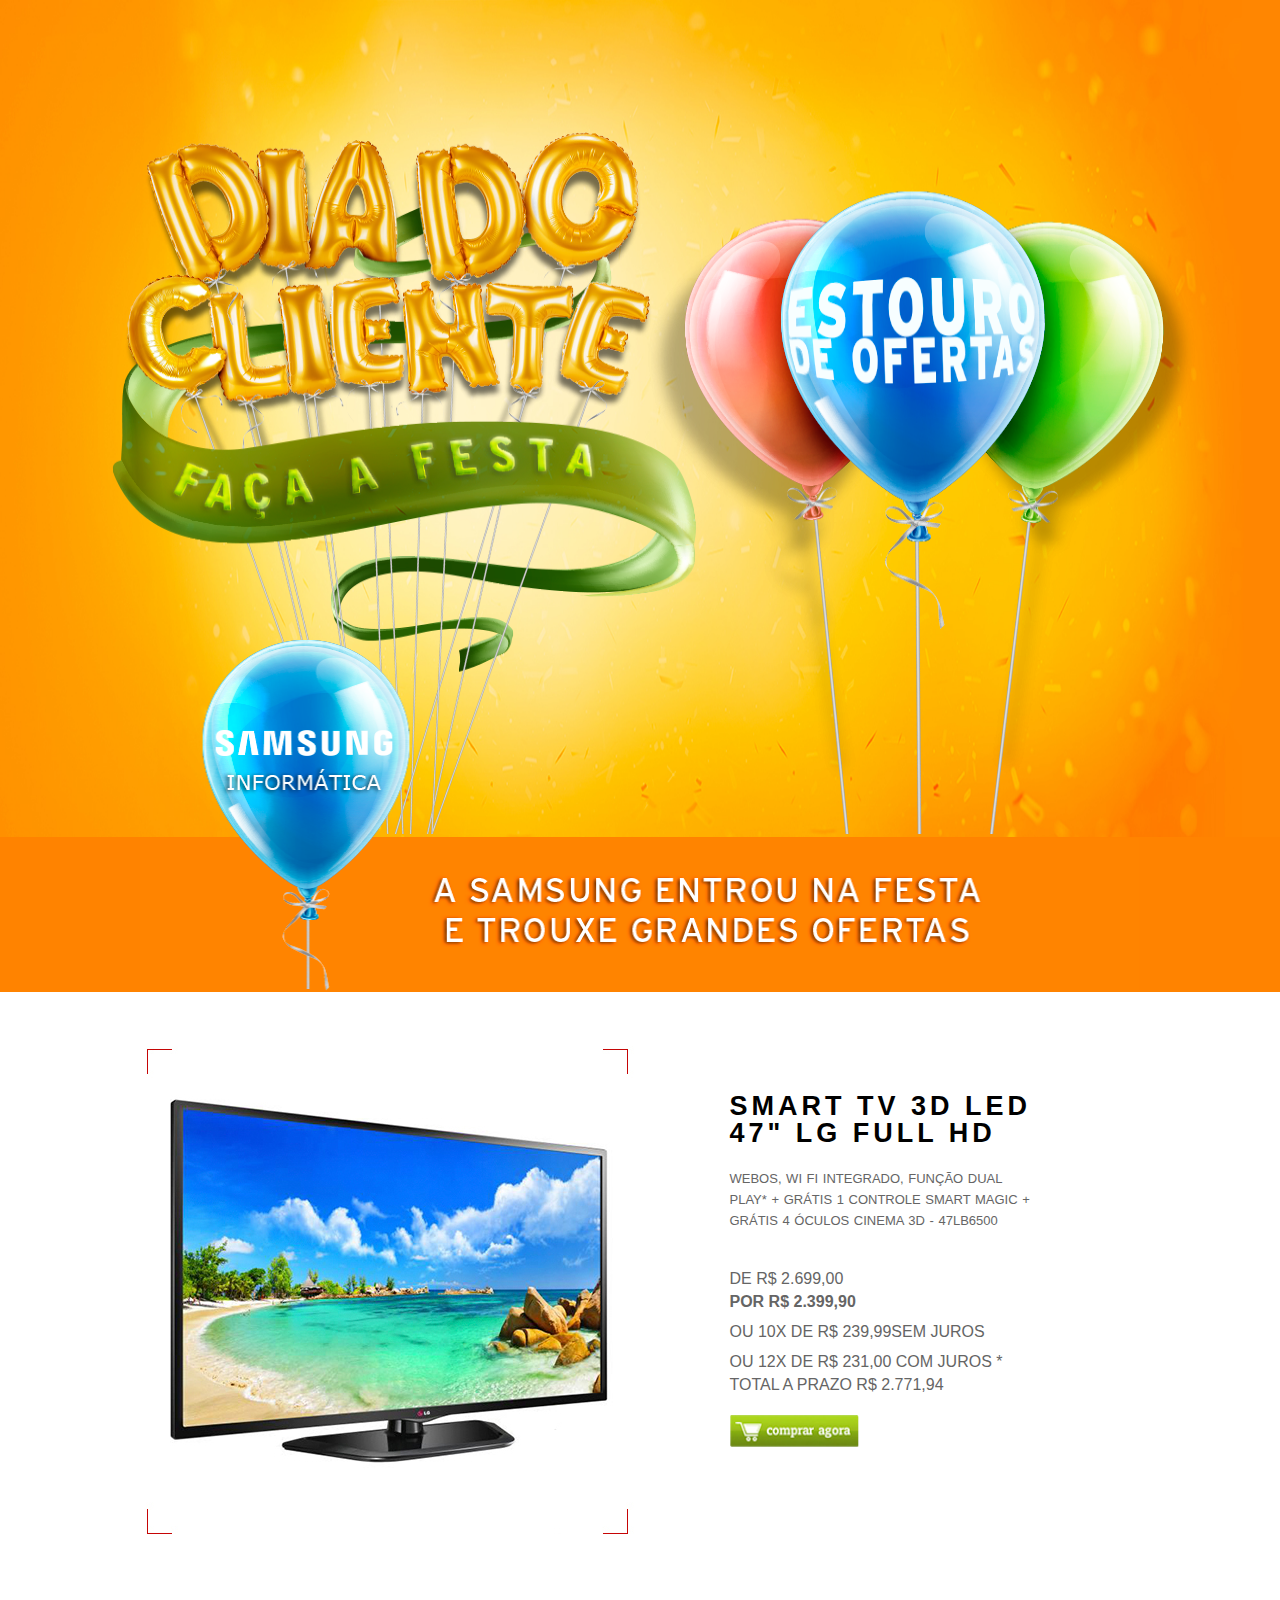
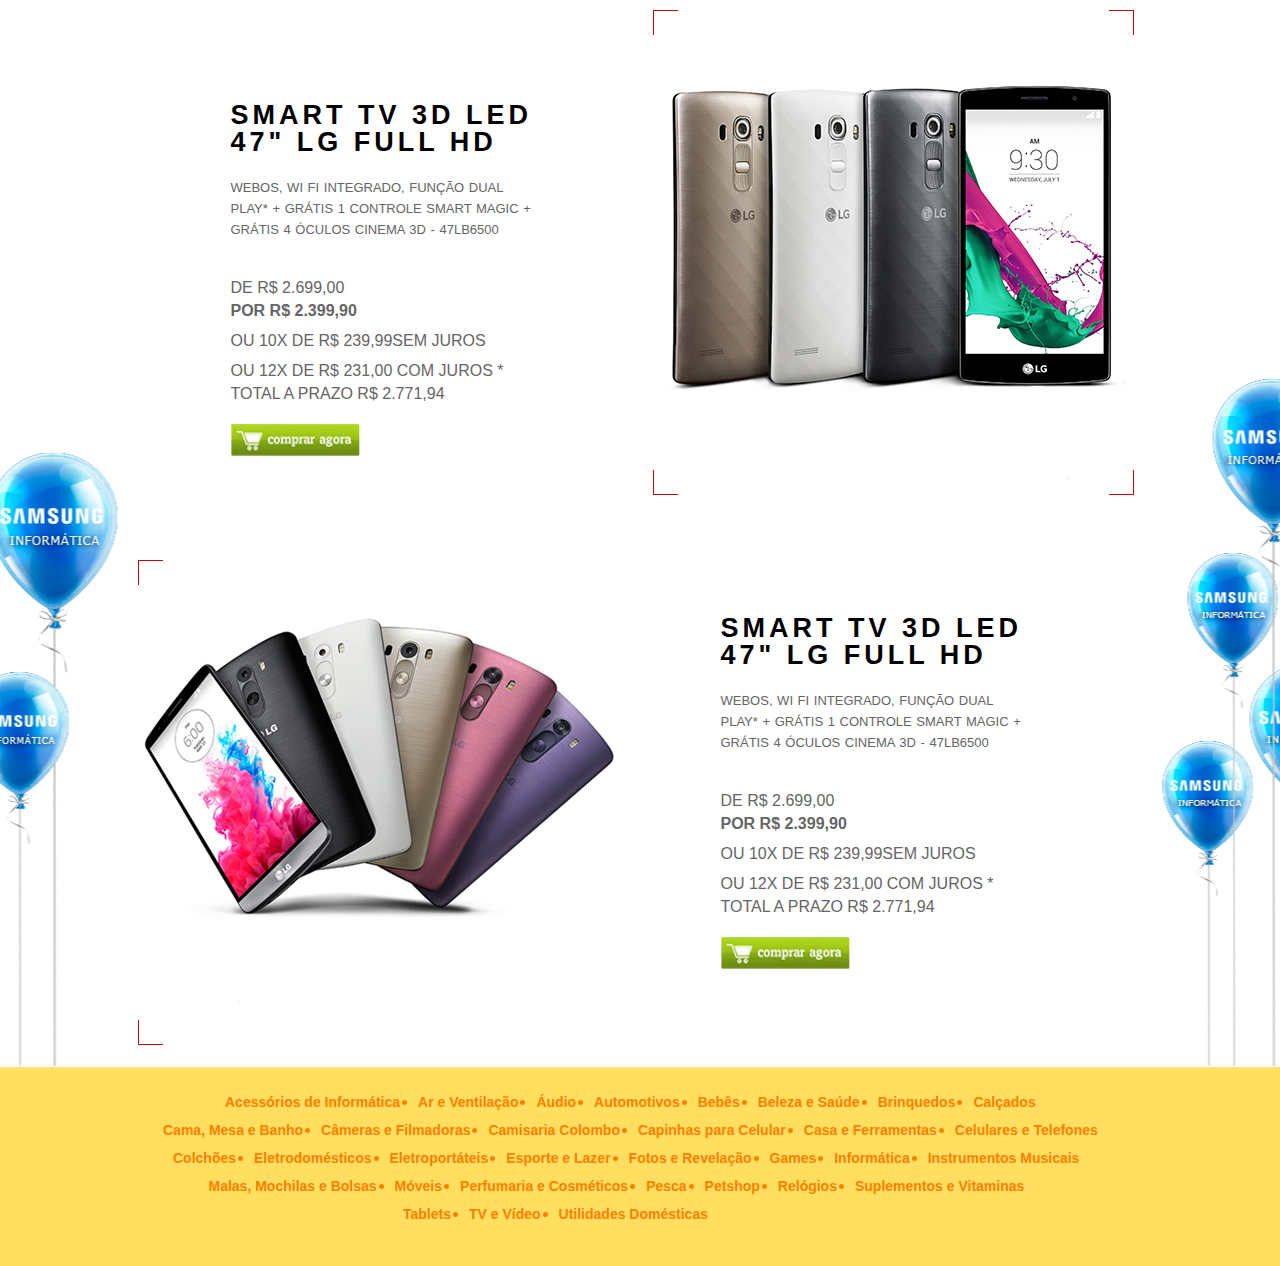
<file: diadocliente/internaSamsungInformatica.html>
<!DOCTYPE html>
<html>
<head>
	<meta charset="UTF-8">
	<title>Insinuante - Samsung Informatica</title>
	<link rel="stylesheet" type="text/css" href="css/style.css">
    <!-- HTML5 shim and Respond.js for IE8 support of HTML5 elements and media
        queries -->
        <!-- WARNING: Respond.js doesn't work if you view the page via file://
        -->
        <!--[if lt IE 9]>
            <script src="https://oss.maxcdn.com/html5shiv/3.7.2/html5shiv.min.js">
            </script>
            <script src="https://oss.maxcdn.com/respond/1.4.2/respond.min.js">
            </script>
        <![endif]-->
</head>
<body>
<div class="bgheader">
<article>
  <header id="header" class="bgHeaderInterna">
  <div class="container">
 <a href="index.html">
    <img src="img/logoInterna.png" width="1131" height="834">
    </a>
    </div>
    <div class="contLogomarca">
    <div class="container logomarca">
        <div class="logomarcaInterna">
            <img src="img/logo_samsung_Informatica.png" width="999" height="364">
             <!--  Local da marca e texto -  logoMarcaInterna.psd  -->
        </div>   
    </div>
        
    </div>
  </header>
</article>
</div>
<!-- Produtos -->
 <section class="produto espaco">
 <div class="conProdLeft">
    <img src="img/imgPrd01.jpg">
 </div>
 <div class="conProdRight">
    <div class="tituloProd">Smart TV 3D LED  <span class="quebralonha"></span> 47" LG Full HD</div>
    <div class="descricaoPrd">WebOS, Wi Fi Integrado, Função Dual Play* + Grátis 1 Controle Smart Magic + Grátis 4 Óculos Cinema 3D - 47LB6500</div>
    <div class="valorDE">de R$ 2.699,00</div>
    <div class="valorPor">por R$ 2.399,90</div>
    <div class="parcelamentoProd">
        ou 10x de R$ 239,99sem juros<span class="quebralonha"></span>
        ou 12x de R$ 231,00 com juros *
    </div>
    <div class="totalProd">total a prazo R$ 2.771,94</div>
    <div class="btnComprar">
        <a href="#">
            <img src="img/btnComprar.jpg" width="129" height="32" title="Comprar Agora">
        </a>
    </div>
 </div> 
 </section> 
 <div class="bgfooterSansungInformatica">  
 <section class="produto">
 <div class="noconProdLeft">
    <img src="img/imgPrd02.jpg">
 </div>
 <div class="NoconProdRight">
    <div class="tituloProd">Smart TV 3D LED  <span class="quebralonha"></span> 47" LG Full HD</div>
    <div class="descricaoPrd">WebOS, Wi Fi Integrado, Função Dual Play* + Grátis 1 Controle Smart Magic + Grátis 4 Óculos Cinema 3D - 47LB6500</div>
    <div class="valorDE">de R$ 2.699,00</div>
    <div class="valorPor">por R$ 2.399,90</div>
    <div class="parcelamentoProd">
        ou 10x de R$ 239,99sem juros<span class="quebralonha"></span>
        ou 12x de R$ 231,00 com juros *
    </div>
    <div class="totalProd">total a prazo R$ 2.771,94</div>
    <div class="btnComprar">
        <a href="#">
            <img src="img/btnComprar.jpg" width="129" height="32" title="Comprar Agora">
        </a>
    </div>
 </div> 
 </section> 
 
  <section class="produto">
 <div class="conProdLeft">
    <img src="img/imgPrd03.jpg">
 </div>
 <div class="conProdRight">
    <div class="tituloProd">Smart TV 3D LED  <span class="quebralonha"></span> 47" LG Full HD</div>
    <div class="descricaoPrd">WebOS, Wi Fi Integrado, Função Dual Play* + Grátis 1 Controle Smart Magic + Grátis 4 Óculos Cinema 3D - 47LB6500</div>
    <div class="valorDE">de R$ 2.699,00</div>
    <div class="valorPor">por R$ 2.399,90</div>
    <div class="parcelamentoProd">
        ou 10x de R$ 239,99sem juros<span class="quebralonha"></span>
        ou 12x de R$ 231,00 com juros *
    </div>
    <div class="totalProd">total a prazo R$ 2.771,94</div>
    <div class="btnComprar">
        <a href="#">
            <img src="img/btnComprar.jpg" width="129" height="32" title="Comprar Agora">
        </a>
    </div>
 </div> 
 </section>
</div>

<footer>
    <div class="bgfooter">
        <ul class="menufooter">
        <li><a href="" title="Acessórios de Informática">Acessórios de Informática</a></li>
        <li><a href="" title="Ar e Ventilação">Ar e Ventilação</a></li>
        <li><a href="" title="Áudio">Áudio</a></li>
        <li><a href="" title="Automotivos">Automotivos</a></li>
        <li><a href="" title="Bebês">Bebês</a></li>
        <li><a href="" title="Beleza e Saúde">Beleza e Saúde</a></li>
        <li><a href="" title="Brinquedos">Brinquedos</a></li>
        <li><a href="" title="Calçados">Calçados</a></li>
       
    </ul>   
    <ul class="menufooter segunda">
      
          <li><a href="" title="Cama, Mesa e Banho">Cama, Mesa e Banho</a></li>
          <li><a href="" title="Câmeras e Filmadoras">Câmeras e Filmadoras</a></li>
          <li><a href="" title="Camisaria Colombo">Camisaria Colombo</a></li>
          <li><a href="" title="Capinhas para Celular">Capinhas para Celular</a></li>
          <li><a href="" title="Casa e Ferramentas">Casa e Ferramentas</a></li>
          <li><a href="" title="Celulares e Telefones">Celulares e Telefones</a></li>
            
        </ul>  
        <ul class="menufooter terca">
            
             <li><a href="" title="Colchões">Colchões</a></li>
             <li><a href="" title="Eletrodomésticos">Eletrodomésticos</a></li>
             <li><a href="" title="Eletroportáteis">Eletroportáteis</a></li>
             <li><a href="" title="Esporte e Lazer">Esporte e Lazer</a></li>
             <li><a href="" title="Fotos e Revelação">Fotos e Revelação</a></li>
             <li><a href="" title="Games">Games</a></li>
             <li><a href="" title="Informática">Informática</a></li>
             <li><a href="" title="Instrumentos Musicais">Instrumentos Musicais</a></li>
             
        </ul>     
        <ul class="menufooter querta">
            
             <li><a href="" title="Malas, Mochilas e Bolsas">Malas, Mochilas e Bolsas</a></li> 
             <li><a href="" title="Móveis">Móveis</a></li>
             <li><a href="" title="Perfumaria e Cosméticos">Perfumaria e Cosméticos</a></li>
             <li><a href="" title="Pesca">Pesca</a></li>
             <li><a href="" title="Petshop">Petshop</a></li>
             <li><a href="" title="Relógios">Relógios</a></li>
             <li><a href="" title="Suplementos e Vitaminas">Suplementos e Vitaminas</a></li>
            
        </ul> 
         <ul class="menufooter quinta">
             <li><a href="" title="Tablets">Tablets</a></li>
             <li><a href="" title="TV e Vídeo">TV e Vídeo</a></li>
             <li><a href="" title="Utilidades Domésticas">Utilidades Domésticas</a></li>
        </ul>
    </div>
</footer>


</body>
</html>
</file>
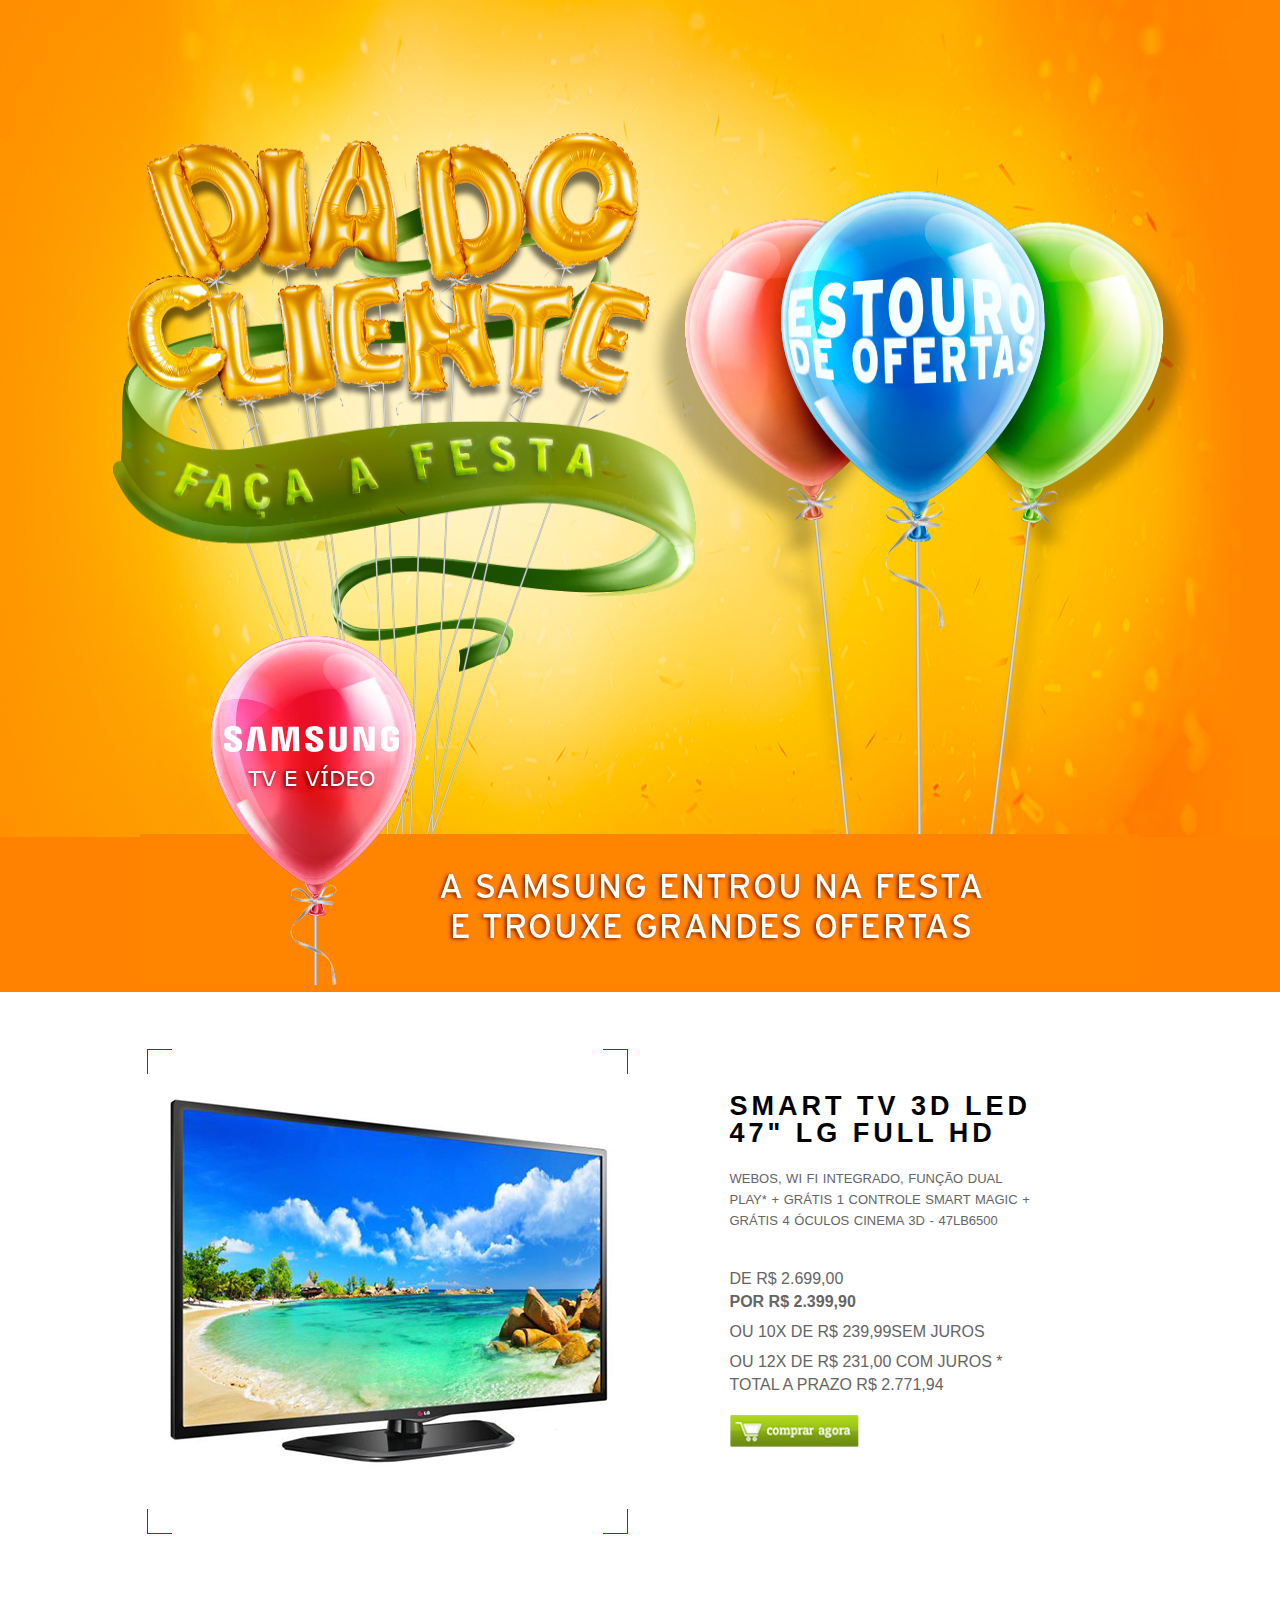
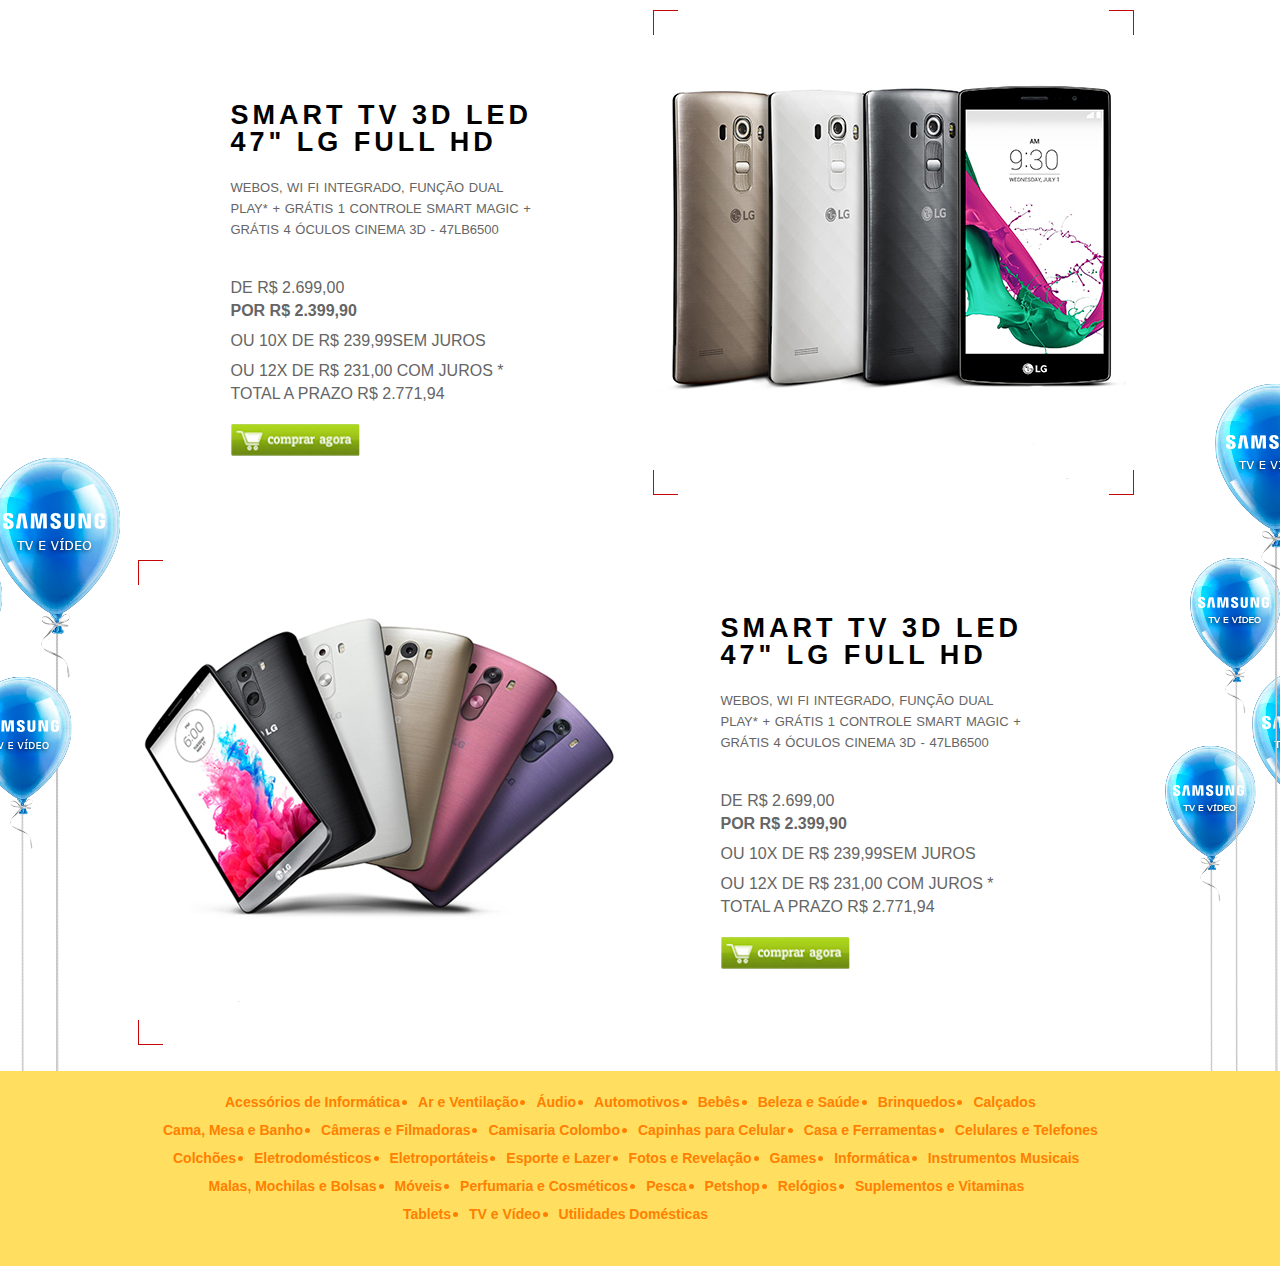
<file: diadocliente/internaSamsungTv.html>
<!DOCTYPE html>
<html>
<head>
	<meta charset="UTF-8">
	<title>Insinuante - Samsung TV</title>
	<link rel="stylesheet" type="text/css" href="css/style.css">
    <!-- HTML5 shim and Respond.js for IE8 support of HTML5 elements and media
        queries -->
        <!-- WARNING: Respond.js doesn't work if you view the page via file://
        -->
        <!--[if lt IE 9]>
            <script src="https://oss.maxcdn.com/html5shiv/3.7.2/html5shiv.min.js">
            </script>
            <script src="https://oss.maxcdn.com/respond/1.4.2/respond.min.js">
            </script>
        <![endif]-->
</head>
<body>
<div class="bgheader">
<article>
  <header id="header" class="bgHeaderInterna">
  <div class="container">
    <a href="index.html">
    <img src="img/logoInterna.png" width="1131" height="834">
    </a>
    </div>
    <div class="contLogomarca">
    <div class="container logomarca">
        <div class="logomarcaInterna">
            <img src="img/logo_samsung_tv.png" width="999" height="358"> <!--  Local da marca e texto -  logoMarcaInterna.psd  -->
        </div>   
    </div>
        
    </div>
  </header>
</article>
</div>
<!-- Produtos -->
 <section class="produto espaco">
 <div class="conProdLeft">
    <img src="img/imgPrd01.jpg">
 </div>
 <div class="conProdRight">
    <div class="tituloProd">Smart TV 3D LED  <span class="quebralonha"></span> 47" LG Full HD</div>
    <div class="descricaoPrd">WebOS, Wi Fi Integrado, Função Dual Play* + Grátis 1 Controle Smart Magic + Grátis 4 Óculos Cinema 3D - 47LB6500</div>
    <div class="valorDE">de R$ 2.699,00</div>
    <div class="valorPor">por R$ 2.399,90</div>
    <div class="parcelamentoProd">
        ou 10x de R$ 239,99sem juros<span class="quebralonha"></span>
        ou 12x de R$ 231,00 com juros *
    </div>
    <div class="totalProd">total a prazo R$ 2.771,94</div>
    <div class="btnComprar">
        <a href="#">
            <img src="img/btnComprar.jpg" width="129" height="32" title="Comprar Agora">
        </a>
    </div>
 </div> 
 </section> 
 <div class="bg_footer">  
 <section class="produto">
 <div class="noconProdLeft">
    <img src="img/imgPrd02.jpg">
 </div>
 <div class="NoconProdRight">
    <div class="tituloProd">Smart TV 3D LED  <span class="quebralonha"></span> 47" LG Full HD</div>
    <div class="descricaoPrd">WebOS, Wi Fi Integrado, Função Dual Play* + Grátis 1 Controle Smart Magic + Grátis 4 Óculos Cinema 3D - 47LB6500</div>
    <div class="valorDE">de R$ 2.699,00</div>
    <div class="valorPor">por R$ 2.399,90</div>
    <div class="parcelamentoProd">
        ou 10x de R$ 239,99sem juros<span class="quebralonha"></span>
        ou 12x de R$ 231,00 com juros *
    </div>
    <div class="totalProd">total a prazo R$ 2.771,94</div>
    <div class="btnComprar">
        <a href="#">
            <img src="img/btnComprar.jpg" width="129" height="32" title="Comprar Agora">
        </a>
    </div>
 </div> 
 </section> 
 
  <section class="produto">
 <div class="conProdLeft">
    <img src="img/imgPrd03.jpg">
 </div>
 <div class="conProdRight">
    <div class="tituloProd">Smart TV 3D LED  <span class="quebralonha"></span> 47" LG Full HD</div>
    <div class="descricaoPrd">WebOS, Wi Fi Integrado, Função Dual Play* + Grátis 1 Controle Smart Magic + Grátis 4 Óculos Cinema 3D - 47LB6500</div>
    <div class="valorDE">de R$ 2.699,00</div>
    <div class="valorPor">por R$ 2.399,90</div>
    <div class="parcelamentoProd">
        ou 10x de R$ 239,99sem juros<span class="quebralonha"></span>
        ou 12x de R$ 231,00 com juros *
    </div>
    <div class="totalProd">total a prazo R$ 2.771,94</div>
    <div class="btnComprar">
        <a href="#">
            <img src="img/btnComprar.jpg" width="129" height="32" title="Comprar Agora">
        </a>
    </div>
 </div> 
 </section>
</div>


<footer>
    <div class="bgfooter">
        <ul class="menufooter">
        <li><a href="" title="Acessórios de Informática">Acessórios de Informática</a></li>
        <li><a href="" title="Ar e Ventilação">Ar e Ventilação</a></li>
        <li><a href="" title="Áudio">Áudio</a></li>
        <li><a href="" title="Automotivos">Automotivos</a></li>
        <li><a href="" title="Bebês">Bebês</a></li>
        <li><a href="" title="Beleza e Saúde">Beleza e Saúde</a></li>
        <li><a href="" title="Brinquedos">Brinquedos</a></li>
        <li><a href="" title="Calçados">Calçados</a></li>
       
    </ul>   
    <ul class="menufooter segunda">
      
          <li><a href="" title="Cama, Mesa e Banho">Cama, Mesa e Banho</a></li>
          <li><a href="" title="Câmeras e Filmadoras">Câmeras e Filmadoras</a></li>
          <li><a href="" title="Camisaria Colombo">Camisaria Colombo</a></li>
          <li><a href="" title="Capinhas para Celular">Capinhas para Celular</a></li>
          <li><a href="" title="Casa e Ferramentas">Casa e Ferramentas</a></li>
          <li><a href="" title="Celulares e Telefones">Celulares e Telefones</a></li>
            
        </ul>  
        <ul class="menufooter terca">
            
             <li><a href="" title="Colchões">Colchões</a></li>
             <li><a href="" title="Eletrodomésticos">Eletrodomésticos</a></li>
             <li><a href="" title="Eletroportáteis">Eletroportáteis</a></li>
             <li><a href="" title="Esporte e Lazer">Esporte e Lazer</a></li>
             <li><a href="" title="Fotos e Revelação">Fotos e Revelação</a></li>
             <li><a href="" title="Games">Games</a></li>
             <li><a href="" title="Informática">Informática</a></li>
             <li><a href="" title="Instrumentos Musicais">Instrumentos Musicais</a></li>
             
        </ul>     
        <ul class="menufooter querta">
            
             <li><a href="" title="Malas, Mochilas e Bolsas">Malas, Mochilas e Bolsas</a></li> 
             <li><a href="" title="Móveis">Móveis</a></li>
             <li><a href="" title="Perfumaria e Cosméticos">Perfumaria e Cosméticos</a></li>
             <li><a href="" title="Pesca">Pesca</a></li>
             <li><a href="" title="Petshop">Petshop</a></li>
             <li><a href="" title="Relógios">Relógios</a></li>
             <li><a href="" title="Suplementos e Vitaminas">Suplementos e Vitaminas</a></li>
            
        </ul> 
         <ul class="menufooter quinta">
             <li><a href="" title="Tablets">Tablets</a></li>
             <li><a href="" title="TV e Vídeo">TV e Vídeo</a></li>
             <li><a href="" title="Utilidades Domésticas">Utilidades Domésticas</a></li>
        </ul>
    </div>
</footer>

</body>
</html>
</file>
<file: diadocliente/css/style.css>
html, body, div, span, applet, object, iframe,
h1, h2, h3, h4, h5, h6, p, blockquote, pre,
a, abbr, acronym, address, big, cite, code,
del, dfn, em, img, ins, kbd, q, s, samp,
small, strike, strong, sub, sup, tt, var,
b, u, i, center,
dl, dt, dd, ol, ul, li,
fieldset, form, label, legend,
table, caption, tbody, tfoot, thead, tr, th, td,
article, aside, canvas, details, embed, 
figure, figcaption, footer, header, hgroup, 
menu, nav, output, ruby, section, summary,
time, mark, audio, video {
    margin: 0;
    padding: 0;
    border: 0;
    font-size: 100%;
    font: inherit;
    vertical-align: baseline;
}
img{border: 0px;}
/* HTML5 display-role reset for older browsers */
article, aside, details, figcaption, figure, 
footer, header, hgroup, menu, nav, section {
    display: block;
}
body {
    line-height: 1;
}
ol, ul {
    list-style: none;
}
blockquote, q {
    quotes: none;
}
blockquote:before, blockquote:after,
q:before, q:after {
    content: '';
    content: none;
}
body {
    font-family: Arial,'Helvetica Neue',Helvetica;
    font-size: 100%;
}

.bgHeader{
    background: url(../img/bgHeader.jpg);
    background-size: 100% 100%;
    background-repeat: no-repeat;
    height: 890px;
}

.container {
    width: 1097px;
    margin: 0 auto;
}.containerlogo {
    width: 1274px;
    margin: 0 auto;
}
.bgprodutos{
    background-size: 100% 100%;
    background-repeat: repeat-x;
    max-height: 1869px;
    position: relative;
    background-color: #ff790a;
}

.produtos {
    width: 957px;
    margin: 0 auto;
    height: 718px;
}

ul.colunaProd li {
    display: inline-block;
}

ul.colunaProd {
    padding-top: 23px;
}

ul.colunaProd.segunda {
    position: absolute;
    top: 248px;
}

ul.colunaProd.terceira {
    position: absolute;
    top: 578px;
}

ul.colunaProd.quarta {
    position: absolute;
    top: 846px;
}

.bgfooter{
    background: #ffde60;
    height: 155px;
    position: relative;
    padding: 20px;
}

/* Footer*/

ul.menufooter {
    width: 846px;
    margin: 0 auto;
    list-style-type: disc;
    color: #ff8000;
}

ul.menufooter li {
    margin-left: 8px;
    margin-bottom: 9px;
    margin-top: 3px;
    float: left;
    padding-right: 10px;
}
ul.menufooter  li:first-child   {
    margin-left: 8px;
    margin-bottom: 9px;
    margin-top: 3px;
    float: left;
    padding-right: 10px;
    list-style-type: none;
}
ul.menufooter li a{
    text-decoration: none;
    color: #ff8000;
    font-size: 14px;
    font-weight: bold;
}
ul.menufooter li a:hover{
    color: #1e640a
}
ul.menufooter.segunda {
    width: 970px;
    margin: 0 auto;
}
ul.menufooter.terca {
    width: 950px;
}
ul.menufooter.querta {
    width: 879px;
}
ul

/* Interna */

.bgheader{
    background: url(../img/bgHeaderInterna.jpg);
    background-repeat: no-repeat;
    height: 862px;
    position: relative;
    background-color: #ff8300;
}
.bgHeaderInterna {
    background: url(../img/bgHeaderInterna.jpg);
    background-color: #fff;
    background-size: 100% 100%;
    background-repeat: no-repeat;
    height: 864px;
    position: relative;
}

.logomarcaInterna {
    position: absolute;
    top: -210px;
}
.contLogomarca {
    height: 155px;
    width: 100%;
    background: #ff8300;
    position: relative;
}
.container.logomarca {
    width: 1000px;
}
.container.interna{
    height: 856px;
}


.produto{
    width: 1005px;
    margin: 0 auto;
    height: 511px;
    margin-top:50px; 
}
.conProdRight {
    width: 302px;
    float: left;
     padding: 55px 103px 70px 93px;
}

.conProdLeft {
    float: left;
    clear: left;
}
.quebralonha {display: block;}

.tituloProd {
    font-weight: bold;
    text-transform: uppercase;
    letter-spacing: 4px;
    font-size: 27px;
    padding-bottom: 21px;
}

.descricaoPrd {
    text-transform: uppercase;
    padding-bottom: 40px;
    color: #656565;
    word-spacing: 1px;
    line-height: 21px;
    font-size: 13px;
}

.valorDE {
    text-transform: uppercase;
    color: #656565;
}
.valorPor {
    text-transform: uppercase;
    font-weight: 600;
    color: #656565;
    line-height: 30px;
}

.parcelamentoProd {
    text-transform: uppercase;
    color: #656565;
    line-height: 30px;
}

.totalProd {
    text-transform: uppercase;
    color: #656565;
}

.btnComprar {
    margin-top: 22px;
}
.NoconProdRight {
    float: left;
    width: 302px;
    padding: 103px 103px 70px 93px;
}
.noconProdLeft {
    float: right;
}

.produto.espaco {
    margin-top: 174px;
}

.bg_footer{
 background: url(../img/bg_Footer_SamsungTV.png);
    background-repeat: no-repeat;
   background-position: bottom;
}

.bgfooterSansungInformatica{
 background: url(../img/bg_Footer_SamsungInformatica.png);
    background-repeat: no-repeat;
   background-position: bottom;
}
.bg_footer_hp{
 background: url(../img/bg_Footer_HP.png);
    background-repeat: no-repeat;
   background-position: bottom;
}
.bg_footer_arno{
 background: url(../img/bg_Footer_Arno.png);
    background-repeat: no-repeat;
   background-position: bottom;
}
.bg_footer_dell{
 background: url(../img/bg_Footer_dell.png);
    background-repeat: no-repeat;
   background-position: bottom;
}


ul.menufooter.quinta {
    width: 490px;
    margin: 0 auto;
}
</file>
